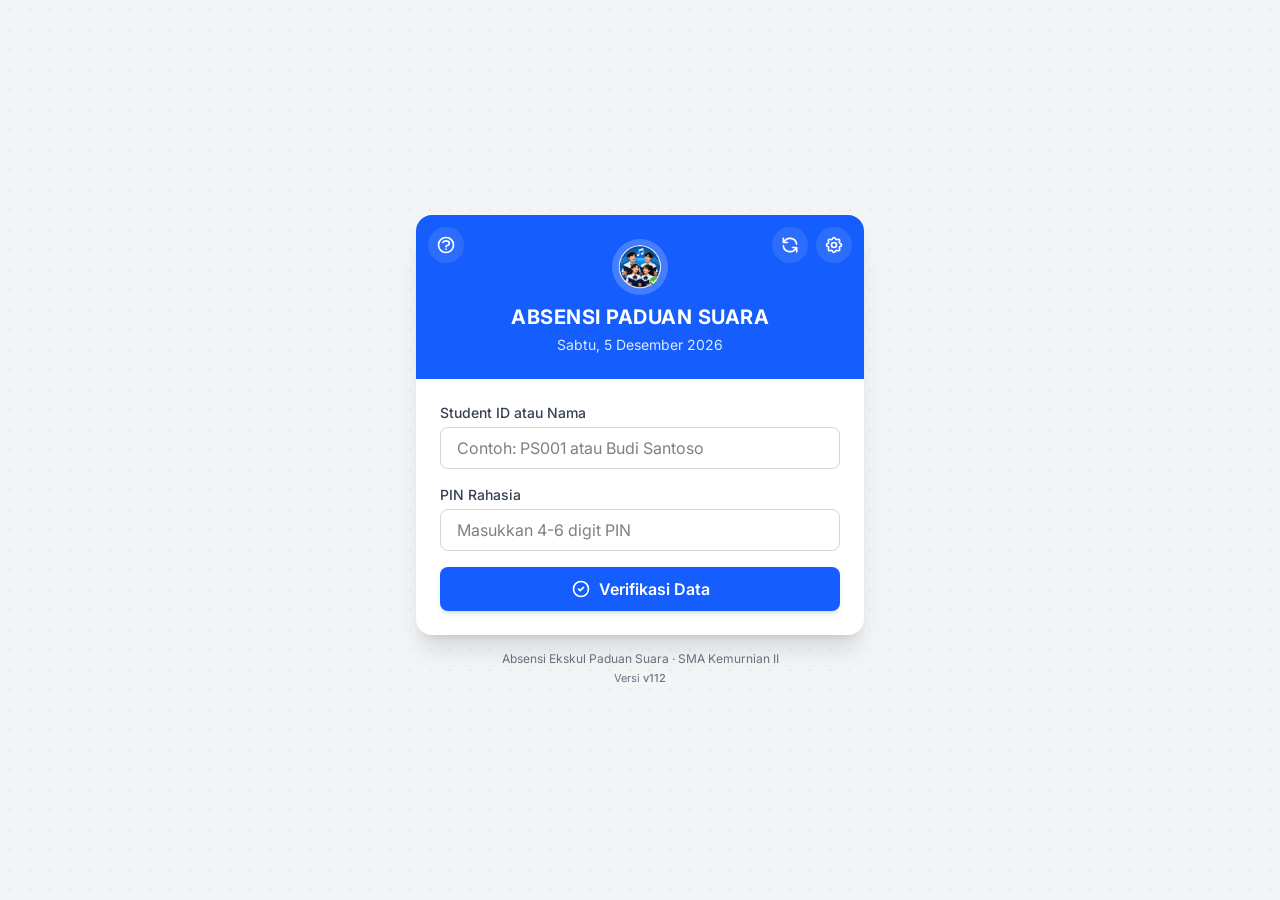
<file: index.html>
<!DOCTYPE html>
<html lang="id">
<head>
    <meta charset="UTF-8">
    <meta name="viewport" content="width=device-width, initial-scale=1.0">
    <title>Absensi - Ekskul Paduan Suara</title>
    <meta name="description" content="Aplikasi absensi ekstrakurikuler Paduan Suara berbasis Google Sheets.">
    <meta name="theme-color" content="#2563eb">
    <link rel="icon" type="image/png" href="favicon.png">
    <link rel="stylesheet" href="styles.css?v=20260928p">
    <style>div[data-netlify-badge-floating] { display: none !important; }</style>
    <link rel="preconnect" href="https://fonts.googleapis.com">
    <link rel="preconnect" href="https://fonts.gstatic.com" crossorigin>
    <link rel="stylesheet" href="https://fonts.googleapis.com/css2?family=Inter:wght@400;500;600;700&display=swap" media="print" onload="this.media='all'">
    <noscript>
        <link rel="stylesheet" href="https://fonts.googleapis.com/css2?family=Inter:wght@400;500;600;700&display=swap">
    </noscript>
    <script src="config.js?v=20260928p" defer></script>
    <script src="app.js?v=20260928p" defer></script>
</head>
<body class="min-h-screen flex flex-col items-center justify-center p-4 bg-gray-50">

    <div id="maintenanceWindow" class="hidden fixed inset-x-0 top-0 z-[80] flex justify-center pt-4 pointer-events-none">
        <div class="blink-red text-white font-bold text-sm px-5 py-3 rounded-lg shadow-2xl border-2 border-red-300 text-center">We're Getting Things Ready</div>
    </div>

    <div class="w-full max-w-md bg-white rounded-2xl shadow-xl overflow-hidden relative">
        <!-- Header -->
        <header class="bg-blue-600 p-6 text-center text-white relative">
            <div class="absolute top-3 left-3">
                <button id="btnHelp" onclick="toggleHelpModal()" class="w-9 h-9 flex items-center justify-center rounded-full bg-white/10 hover:bg-white/20 transition" title="Bantuan" aria-label="Bantuan">
                    <svg class="w-5 h-5" fill="none" stroke="currentColor" viewBox="0 0 24 24" xmlns="http://www.w3.org/2000/svg">
                        <path stroke-linecap="round" stroke-linejoin="round" stroke-width="2" d="M8.228 9c.549-1.165 2.03-2 3.772-2 2.21 0 4 1.343 4 3 0 1.4-1.278 2.575-3.006 2.907-.542.104-.994.54-.994 1.093m0 3h.01M21 12a9 9 0 11-18 0 9 9 0 0118 0z"></path>
                    </svg>
                </button>
            </div>
            <div class="absolute top-3 right-3 flex items-center gap-2">
                <button id="btnRefresh" onclick="location.reload()" class="w-9 h-9 flex items-center justify-center rounded-full bg-white/10 hover:bg-white/20 transition" title="Muat Ulang Data" aria-label="Muat Ulang Data">
                    <svg class="w-5 h-5" fill="none" stroke="currentColor" viewBox="0 0 24 24" xmlns="http://www.w3.org/2000/svg">
                        <path stroke-linecap="round" stroke-linejoin="round" stroke-width="2" d="M4 4v5h.582m15.356 2A8.001 8.001 0 004.582 9m0 0H9m11 11v-5h-.581m0 0a8.003 8.003 0 01-15.357-2m15.357 2H15"></path>
                    </svg>
                </button>
                <button id="btnSettings" onclick="toggleSettingsModal()" class="w-9 h-9 flex items-center justify-center rounded-full bg-white/10 hover:bg-white/20 transition" title="Pengaturan &amp; Setup" aria-label="Pengaturan &amp; Setup">
                    <svg class="w-5 h-5" fill="none" stroke="currentColor" viewBox="0 0 24 24" xmlns="http://www.w3.org/2000/svg">
                        <path stroke-linecap="round" stroke-linejoin="round" stroke-width="2" d="M10.325 4.317c.426-1.756 2.924-1.756 3.35 0a1.724 1.724 0 002.573 1.066c1.543-.94 3.31.826 2.37 2.37a1.724 1.724 0 001.065 2.572c1.756.426 1.756 2.924 0 3.35a1.724 1.724 0 00-1.066 2.573c.94 1.543-.826 3.31-2.37 2.37a1.724 1.724 0 00-2.572 1.065c-.426 1.756-2.924 1.756-3.35 0a1.724 1.724 0 00-2.573-1.066c-1.543.94-3.31-.826-2.37-2.37a1.724 1.724 0 00-1.065-2.572c-1.756-.426-1.756-2.924 0-3.35a1.724 1.724 0 001.066-2.573c-.94-1.543.826-3.31 2.37-2.37.996.608 2.296.07 2.572-1.065z"></path>
                        <path stroke-linecap="round" stroke-linejoin="round" stroke-width="2" d="M15 12a3 3 0 11-6 0 3 3 0 016 0z"></path>
                    </svg>
                </button>
            </div>
            <div class="flex justify-center mb-2">
                <picture>
                    <source srcset="choir-icon-128.webp" type="image/webp">
                    <img src="choir-icon-128.png" alt="Logo Paduan Suara" class="w-14 h-14 rounded-full bg-white/20 p-1.5 object-contain cursor-pointer" id="centerLogo" onclick="logoClick()" title="Logo Paduan Suara">
                </picture>
            </div>
            <h1 class="text-xl font-bold tracking-wide">ABSENSI PADUAN SUARA</h1>
            <p class="text-sm text-blue-100 mt-1 cursor-pointer hover:text-white transition select-none" id="currentDateDisplay" onclick="peekLaporanToday()" title="Lihat laporan absensi hari ini">Memuat tanggal...</p>
        </header>

        <div id="mainCallout" class="hidden callout-banner">
            <div class="callout-marquee flex w-max items-center py-2.5 text-white">
                <span class="callout-marquee-item inline-flex items-center gap-2 px-6 whitespace-nowrap">
                    <svg class="w-5 h-5 shrink-0" fill="none" stroke="currentColor" viewBox="0 0 24 24" xmlns="http://www.w3.org/2000/svg"><path stroke-linecap="round" stroke-linejoin="round" stroke-width="2" d="M9 12l2 2 4-4m6 2a9 9 0 11-18 0 9 9 0 0118 0z"></path></svg>
                    <span id="mainCalloutText" class="callout-marquee-text text-sm font-bold"></span>
                </span>
                <span class="callout-marquee-item inline-flex items-center gap-2 px-6 whitespace-nowrap" aria-hidden="true">
                    <svg class="w-5 h-5 shrink-0" fill="none" stroke="currentColor" viewBox="0 0 24 24" xmlns="http://www.w3.org/2000/svg"><path stroke-linecap="round" stroke-linejoin="round" stroke-width="2" d="M9 12l2 2 4-4m6 2a9 9 0 11-18 0 9 9 0 0118 0z"></path></svg>
                    <span class="callout-marquee-text text-sm font-bold"></span>
                </span>
                <span class="callout-marquee-item inline-flex items-center gap-2 px-6 whitespace-nowrap" aria-hidden="true">
                    <svg class="w-5 h-5 shrink-0" fill="none" stroke="currentColor" viewBox="0 0 24 24" xmlns="http://www.w3.org/2000/svg"><path stroke-linecap="round" stroke-linejoin="round" stroke-width="2" d="M9 12l2 2 4-4m6 2a9 9 0 11-18 0 9 9 0 0118 0z"></path></svg>
                    <span class="callout-marquee-text text-sm font-bold"></span>
                </span>
                <span class="callout-marquee-item inline-flex items-center gap-2 px-6 whitespace-nowrap" aria-hidden="true">
                    <svg class="w-5 h-5 shrink-0" fill="none" stroke="currentColor" viewBox="0 0 24 24" xmlns="http://www.w3.org/2000/svg"><path stroke-linecap="round" stroke-linejoin="round" stroke-width="2" d="M9 12l2 2 4-4m6 2a9 9 0 11-18 0 9 9 0 0118 0z"></path></svg>
                    <span class="callout-marquee-text text-sm font-bold"></span>
                </span>
            </div>
        </div>

        <!-- Petunjuk mengambang: tanggal hari ini dapat diketuk untuk membuka laporan -->
        <div id="peekHint" class="hidden fixed z-50 flex items-center gap-2 rounded-full bg-gradient-to-r from-indigo-600 to-blue-700 px-3 py-2 text-white shadow-2xl select-none" style="left:0;top:0;">
            <button type="button" onclick="peekLaporanToday()" class="flex items-center gap-2 text-left" title="Lihat laporan absensi hari ini" aria-label="Ketuk tanggal hari ini untuk melihat laporan absensi">
                <span class="inline-flex w-6 h-6 items-center justify-center rounded-full bg-white/20 shrink-0" aria-hidden="true">
                    <svg class="w-4 h-4" fill="none" stroke="currentColor" viewBox="0 0 24 24" xmlns="http://www.w3.org/2000/svg"><path stroke-linecap="round" stroke-linejoin="round" stroke-width="2" d="M8 7V3m8 4V3m-9 8h10M5 21h14a2 2 0 002-2V7a2 2 0 00-2-2H5a2 2 0 00-2 2v12a2 2 0 002 2z"></path></svg>
                </span>
                <span class="text-xs font-semibold">Ketuk <b>tanggal hari ini</b><br>untuk lihat absensi siswa</span>
            </button>
            <button type="button" onclick="hidePeekHint()" class="w-6 h-6 flex items-center justify-center rounded-full hover:bg-white/20 transition text-sm leading-none shrink-0" aria-label="Tutup petunjuk">&times;</button>
        </div>

        <!-- Peringatan backend belum diatur (URL Apps Script kosong) -->
        <div id="connWarning" class="hidden mx-4 mt-3 rounded-lg border border-red-300 bg-red-50 px-4 py-3 text-red-700 flex items-start gap-2">
            <svg class="w-5 h-5 shrink-0 mt-0.5" fill="none" stroke="currentColor" viewBox="0 0 24 24" xmlns="http://www.w3.org/2000/svg"><path stroke-linecap="round" stroke-linejoin="round" stroke-width="2" d="M12 9v2m0 4h.01m-6.938 4h13.856c1.54 0 2.502-1.667 1.732-3L13.732 4c-.77-1.333-2.694-1.333-3.464 0L3.34 16c-.77 1.333.192 3 1.732 3z"></path></svg>
            <div class="text-sm">
                <p class="font-bold">Backend Google Sheets belum diatur</p>
                <p class="mt-1">Absensi belum dapat diproses. Admin: buka <b>Pengaturan &gt; Koneksi Google Sheets</b>, tempel <b>Apps Script Web App URL</b> yang berakhiran <code>/exec</code>, lalu tekan <b>Simpan</b>. Ketuk logo tengah 5 kali bila ikon Pengaturan belum tampil.</p>
                <button type="button" onclick="toggleAdminModal()" class="mt-2 font-semibold underline">Lihat panduan setup</button>
            </div>
        </div>

        <!-- Form Container -->
        <main class="p-6">
            
            <!-- Tahap 1: Validasi -->
            <form id="verifyForm" class="space-y-4">
                <div>
                    <label for="studentIdentity" class="block text-sm font-medium text-gray-700 mb-1">Student ID atau Nama</label>
                    <input type="text" id="studentIdentity" required placeholder="Contoh: PS001 atau Budi Santoso" class="w-full px-4 py-2 border border-gray-300 rounded-lg focus:ring-2 focus:ring-blue-500 focus:border-blue-500 outline-none transition">
                </div>
                <div>
                    <label for="studentPin" class="block text-sm font-medium text-gray-700 mb-1">PIN Rahasia</label>
                    <input type="password" id="studentPin" required placeholder="Masukkan 4-6 digit PIN" class="w-full px-4 py-2 border border-gray-300 rounded-lg focus:ring-2 focus:ring-blue-500 focus:border-blue-500 outline-none transition" inputmode="numeric">
                </div>
                <button type="submit" id="btnVerify" class="w-full bg-blue-600 hover:bg-blue-700 text-white font-semibold py-2.5 rounded-lg transition shadow-md flex items-center justify-center gap-2">
                    <svg class="w-5 h-5" fill="none" stroke="currentColor" viewBox="0 0 24 24" xmlns="http://www.w3.org/2000/svg"><path stroke-linecap="round" stroke-linejoin="round" stroke-width="2" d="M9 12l2 2 4-4m6 2a9 9 0 11-18 0 9 9 0 0118 0z"></path></svg>
                    <div id="verifyLoader" class="loader hidden"></div>
                    <span id="verifyText">Verifikasi Data</span>
                </button>
            </form>

            <!-- Tahap 2: Detail Absensi -->
            <form id="attendanceForm" class="space-y-4 hidden slide-up">
                <div class="bg-blue-50 p-4 rounded-lg border border-blue-100 mb-4">
                    <p class="text-xs text-blue-500 font-semibold uppercase tracking-wider mb-1">Data Siswa Valid</p>
                    <p class="font-bold text-gray-800 text-lg" id="displayName">-</p>
                    <div class="flex items-center gap-2 text-sm mt-1">
                        <span class="text-gray-600"><span class="font-semibold text-gray-700">ID:</span> <span id="displayStudentId">-</span></span>
                        <span class="text-gray-300">|</span>
                        <span class="text-gray-600" id="displayClass">-</span>
                    </div>
                    <p class="text-xs text-gray-500 mt-2"><span class="font-semibold text-gray-700">Login:</span> <span id="displayLoginTime">-</span></p>
                </div>

                <div>
                    <label for="jenisLatihan" class="block text-sm font-medium text-gray-700 mb-1">Keperluan / Jenis Latihan</label>
                    <select id="jenisLatihan" required class="w-full px-4 py-2 border border-gray-300 rounded-lg focus:ring-2 focus:ring-blue-500 focus:border-blue-500 outline-none transition bg-white">
                        <option value="" disabled selected>Pilih jenis latihan...</option>
                        <option value="Latihan Rutin">Latihan Rutin</option>
                        <option value="Latihan Vokal">Latihan Vokal</option>
                        <option value="Latihan Lagu">Latihan Lagu</option>
                        <option value="Persiapan Lomba">Persiapan Lomba</option>
                        <option value="Persiapan Pentas">Persiapan Pentas</option>
                        <option value="Gladi Bersih">Gladi Bersih</option>
                        <option value="Latihan Tambahan">Latihan Tambahan</option>
                        <option value="Lainnya">Lainnya</option>
                        <option value="Izin">Izin</option>
                    </select>
                </div>

                <div id="remarkBlock">
                    <label for="remark" class="block text-sm font-medium text-gray-700 mb-1">Catatan / Remark
                        <span id="remarkOptional" class="text-gray-500 font-normal">(Opsional)</span>
                        <span id="remarkRequiredLabel" class="text-red-500 font-normal hidden">(Wajib untuk Izin)</span>
                    </label>
                    <textarea id="remark" rows="2" placeholder="Tulis catatan jika ada..." class="w-full px-4 py-2 border border-gray-300 rounded-lg focus:ring-2 focus:ring-blue-500 focus:border-blue-500 outline-none transition resize-none"></textarea>
                </div>

                <div class="flex items-start gap-3 bg-yellow-100 p-3 rounded-lg border border-yellow-300">
                    <input type="checkbox" id="disclaimerCheck" required class="mt-0.5 w-4 h-4 text-blue-600 border-gray-300 rounded focus:ring-2 focus:ring-blue-500 shrink-0">
                    <label for="disclaimerCheck" class="text-xs text-gray-700 leading-relaxed">
                        <span id="disclaimerPresent">Saya menyatakan dengan jujur bahwa absensi ini benar-benar saya lakukan sendiri dan saya sudah berada di ruangan latihan. Saya bertanggung jawab atas kebenaran data absensi yang saya isi.</span>
                        <span id="disclaimerIzin" class="hidden">Izin yang saya cantumkan adalah benar dan dapat dipertanggungjawabkan. Saya bertanggung jawab atas kebenaran keterangan izin yang saya isi.</span>
                    </label>
                </div>

                <div class="flex gap-2 pt-2">
                    <button type="button" id="btnBack" class="w-1/3 bg-gray-200 hover:bg-gray-300 text-gray-800 font-semibold py-2.5 rounded-lg transition flex items-center justify-center gap-2">
                        <svg class="w-5 h-5" fill="none" stroke="currentColor" viewBox="0 0 24 24" xmlns="http://www.w3.org/2000/svg"><path stroke-linecap="round" stroke-linejoin="round" stroke-width="2" d="M6 18L18 6M6 6l12 12"></path></svg>
                        Batal
                    </button>
                    <button type="submit" id="btnSubmit" class="w-2/3 bg-green-600 hover:bg-green-700 text-white font-semibold py-2.5 rounded-lg transition shadow-md flex items-center justify-center gap-2">
                        <svg class="w-5 h-5" fill="none" stroke="currentColor" viewBox="0 0 24 24" xmlns="http://www.w3.org/2000/svg"><path stroke-linecap="round" stroke-linejoin="round" stroke-width="2" d="M5 13l4 4L19 7"></path></svg>
                        <div id="submitLoader" class="loader hidden"></div>
                        <span id="submitText">Submit Absensi</span>
                    </button>
                </div>
            </form>
        </main>
    </div>

    <!-- Footer -->
    <footer class="mt-4 text-center text-xs text-gray-500">
        <p onclick="toggleQrModal()" class="cursor-pointer hover:text-gray-700 transition" title="Tampilkan QR Paduan Suara">Absensi Ekskul Paduan Suara &middot; SMA Kemurnian II</p>
        <p class="mt-1 text-[11px] text-gray-500">Versi <span id="appVersion" class="font-medium">v-</span></p>
    </footer>

    <!-- Tombol Admin (Setup) - dinonaktifkan -->
    <button onclick="toggleAdminModal()" class="hidden">
        Admin: Setup Google Sheets Backend
    </button>

    <!-- Modal Status (Berhasil/Gagal) -->
    <div id="statusModal" class="fixed inset-0 bg-black/50 hidden items-center justify-center z-[70] p-4 opacity-0 transition-opacity duration-300">
        <div class="bg-white rounded-2xl shadow-2xl p-6 max-w-sm w-full text-center transform scale-95 transition-transform duration-300" id="statusModalContent">
            <div id="statusIcon" class="mx-auto w-16 h-16 rounded-full flex items-center justify-center mb-4"></div>
            <h2 id="statusTitle" class="text-xl font-bold text-gray-800 mb-2">Status</h2>
            <p id="statusMessage" class="text-gray-600 mb-6">Pesan detail akan muncul di sini.</p>
            <button onclick="closeStatusModal()" class="w-full bg-gray-100 hover:bg-gray-200 text-gray-800 font-semibold py-2.5 rounded-lg transition flex items-center justify-center gap-2">
                <svg class="w-5 h-5" fill="none" stroke="currentColor" viewBox="0 0 24 24" xmlns="http://www.w3.org/2000/svg"><path stroke-linecap="round" stroke-linejoin="round" stroke-width="2" d="M13 7l5 5-5 5M6 12h12"></path></svg>
                Lanjutkan
            </button>
        </div>
    </div>

    <!-- Modal Konfirmasi -->
    <div id="confirmModal" class="fixed inset-0 bg-black/50 hidden items-center justify-center z-[80] p-4 opacity-0 transition-opacity duration-300">
        <div class="bg-white rounded-2xl shadow-2xl p-6 max-w-sm w-full text-center transform scale-95 transition-transform duration-300" id="confirmModalContent">
            <div class="mx-auto w-16 h-16 rounded-full flex items-center justify-center mb-4 bg-yellow-100 text-yellow-600">
                <svg class="w-10 h-10" fill="none" stroke="currentColor" viewBox="0 0 24 24" xmlns="http://www.w3.org/2000/svg"><path stroke-linecap="round" stroke-linejoin="round" stroke-width="2" d="M12 9v2m0 4h.01M10.29 3.86L1.82 18a2 2 0 001.71 3h16.94a2 2 0 001.71-3L13.71 3.86a2 2 0 00-3.42 0z"></path></svg>
            </div>
            <h2 id="confirmTitle" class="text-xl font-bold text-gray-800 mb-2">Konfirmasi</h2>
            <p id="confirmMessage" class="text-gray-600 mb-6">Pesan konfirmasi akan muncul di sini.</p>
            <div class="flex gap-2">
                <button type="button" id="confirmCancel" class="flex-1 bg-gray-100 hover:bg-gray-200 text-gray-800 font-semibold py-2.5 rounded-lg transition">Batal</button>
                <button type="button" id="confirmOk" class="flex-1 bg-blue-600 hover:bg-blue-700 text-white font-semibold py-2.5 rounded-lg transition">Lanjutkan</button>
            </div>
        </div>
    </div>

    <!-- Modal Pembaruan Aplikasi (perlu hard refresh) -->
    <div id="updateModal" class="fixed inset-0 bg-black/50 hidden items-center justify-center z-[100] p-4 opacity-0 transition-opacity duration-300">
        <div class="bg-white rounded-2xl shadow-2xl p-6 max-w-sm w-full text-center transform scale-95 transition-transform duration-300 border-2 border-red-300" id="updateModalContent">
            <div class="mx-auto w-16 h-16 rounded-full flex items-center justify-center mb-4 bg-red-100 text-red-600">
                <svg class="w-10 h-10" fill="none" stroke="currentColor" viewBox="0 0 24 24" xmlns="http://www.w3.org/2000/svg"><path stroke-linecap="round" stroke-linejoin="round" stroke-width="2" d="M4 4v5h.582m15.356 2A8.001 8.001 0 004.582 9m0 0H9m11 11v-5h-.581m0 0a8.003 8.003 0 01-15.357-2m15.357 2H15"></path></svg>
            </div>
            <h2 class="text-xl font-bold text-red-700 mb-2">Pembaruan Tersedia</h2>
            <p class="text-gray-600 mb-6">Aplikasi ada perubahan, perlu hard refresh ulang.</p>
            <div class="flex gap-2">
                <button type="button" onclick="dismissUpdateModal()" class="flex-1 bg-gray-100 hover:bg-gray-200 text-gray-800 font-semibold py-2.5 rounded-lg transition">Nanti</button>
                <button type="button" id="btnHardRefresh" onclick="hardRefreshApp()" class="flex-1 btn-danger font-semibold py-2.5 rounded-lg transition flex items-center justify-center gap-2">
                    <svg class="w-5 h-5" fill="none" stroke="currentColor" viewBox="0 0 24 24" xmlns="http://www.w3.org/2000/svg"><path stroke-linecap="round" stroke-linejoin="round" stroke-width="2" d="M4 4v5h.582m15.356 2A8.001 8.001 0 004.582 9m0 0H9m11 11v-5h-.581m0 0a8.003 8.003 0 01-15.357-2m15.357 2H15"></path></svg>
                    Hard Refresh
                </button>
            </div>
        </div>
    </div>

    <!-- Modal Pengaturan Admin -->
    <!-- Modal Pengaturan (publik): Koneksi & Setup Backend -->
    <div id="settingsModal" class="fixed inset-0 bg-black/60 hidden flex-col items-center justify-center z-50 p-4 opacity-0 transition-opacity duration-300">
        <div class="bg-white rounded-2xl shadow-2xl max-w-md w-full max-h-[90vh] flex flex-col overflow-hidden">
            <div class="px-6 py-4 border-b flex justify-between items-center bg-gray-50">
                <h2 class="text-lg font-bold text-gray-800">Pengaturan &amp; Setup</h2>
                <button onclick="toggleSettingsModal()" class="text-gray-500 hover:text-red-500 text-2xl leading-none">&times;</button>
            </div>
            <div class="p-6 overflow-y-auto flex-1 space-y-5">
                <!-- Koneksi Google Sheets -->
                <div class="bg-green-50 p-4 rounded-lg border border-green-200" id="connBlock">
                    <button type="button" onclick="toggleSettingsSection('connBody', this)" aria-expanded="false" class="w-full flex items-center justify-between gap-2 text-left">
                        <span class="flex items-center gap-2">
                            <span class="inline-flex w-8 h-8 items-center justify-center rounded-full bg-green-100 text-green-700 shrink-0" aria-hidden="true">
                                <svg class="w-5 h-5" fill="none" stroke="currentColor" viewBox="0 0 24 24" xmlns="http://www.w3.org/2000/svg"><path stroke-linecap="round" stroke-linejoin="round" stroke-width="2" d="M13.828 10.172a4 4 0 00-5.656 0l-4 4a4 4 0 105.656 5.656l1.102-1.101m-.758-4.899a4 4 0 005.656 0l4-4a4 4 0 00-5.656-5.656l-1.1 1.1"></path></svg>
                            </span>
                            <h3 class="font-bold text-sm">Koneksi Google Sheets</h3>
                        </span>
                        <svg data-chevron="true" class="w-4 h-4 text-gray-500 shrink-0" fill="none" stroke="currentColor" viewBox="0 0 24 24" xmlns="http://www.w3.org/2000/svg"><path stroke-linecap="round" stroke-linejoin="round" stroke-width="2" d="M19 9l-7 7-7-7"></path></svg>
                    </button>
                    <div id="connBody" class="hidden mt-3">
                    <p class="text-xs text-gray-500 mb-3">Atur URL Aplikasi Web Google Apps Script sebagai backend absensi. Kosongkan untuk memakai URL default dari <code>config.js</code>.</p>
                    <div id="connSource" class="text-xs font-medium mb-3"></div>
                    <label for="apiUrlSetting" class="block text-sm font-medium text-gray-700 mb-1">Apps Script Web App URL</label>
                    <input type="url" id="apiUrlSetting" inputmode="url" placeholder="https://script.google.com/macros/s/.../exec" autocomplete="off" class="w-full px-4 py-2 border border-gray-300 rounded-lg focus:ring-2 focus:ring-blue-500 focus:border-blue-500 outline-none transition">
                    <div class="flex gap-2 mt-3">
                        <button id="btnTestConn" class="w-1/2 bg-gray-200 hover:bg-gray-300 text-gray-800 font-semibold py-2 rounded-lg transition flex items-center justify-center gap-2">
                            <svg class="w-5 h-5" fill="none" stroke="currentColor" viewBox="0 0 24 24" xmlns="http://www.w3.org/2000/svg"><path stroke-linecap="round" stroke-linejoin="round" stroke-width="2" d="M8.111 16.404a5.5 5.5 0 017.778 0M12 20h.01m-7.08-7.07c3.9-3.9 10.23-3.9 14.14 0M1.394 9.393c5.857-5.857 15.355-5.857 21.213 0"></path></svg>
                            Test Koneksi
                        </button>
                        <button id="btnSaveConn" class="w-1/2 bg-green-600 hover:bg-green-700 text-white font-semibold py-2 rounded-lg transition shadow-md flex items-center justify-center gap-2">
                            <svg class="w-5 h-5" fill="none" stroke="currentColor" viewBox="0 0 24 24" xmlns="http://www.w3.org/2000/svg"><path stroke-linecap="round" stroke-linejoin="round" stroke-width="2" d="M4 16v1a3 3 0 003 3h10a3 3 0 003-3v-1m-4-4l-4 4m0 0l-4-4m4 4V4"></path></svg>
                            Simpan
                        </button>
                    </div>
                    <p id="connStatus" class="text-sm mt-2"></p>
                    </div>
                </div>

                <!-- Setup Backend -->
                <div class="bg-gray-50 p-4 rounded-lg border border-gray-200">
                    <div class="flex items-center gap-2 mb-1">
                        <span class="inline-flex w-8 h-8 items-center justify-center rounded-full bg-slate-200 text-slate-700 shrink-0" aria-hidden="true">
                            <svg class="w-5 h-5" fill="none" stroke="currentColor" viewBox="0 0 24 24" xmlns="http://www.w3.org/2000/svg"><path stroke-linecap="round" stroke-linejoin="round" stroke-width="2" d="M12 6.253v13m0-13C10.832 5.477 9.246 5 7.5 5S4.168 5.477 3 6.253v13C4.168 18.477 5.754 18 7.5 18s3.332.477 4.5 1.253m0-13C13.168 5.477 14.754 5 16.5 5c1.747 0 3.332.477 4.5 1.253v13C19.832 18.477 18.247 18 16.5 18c-1.746 0-3.332.477-4.5 1.253"></path></svg>
                        </span>
                        <h3 class="font-bold text-sm">Setup Backend</h3>
                    </div>
                    <p class="text-xs text-gray-500 mb-3">Panduan menghubungkan aplikasi ini ke Google Sheets.</p>
                    <button id="btnShowSetup" onclick="toggleAdminModal()" class="w-full bg-gray-800 hover:bg-gray-900 text-white font-semibold py-2 rounded-lg transition flex items-center justify-center gap-2">
                        <svg class="w-5 h-5" fill="none" stroke="currentColor" viewBox="0 0 24 24" xmlns="http://www.w3.org/2000/svg"><path stroke-linecap="round" stroke-linejoin="round" stroke-width="2" d="M4 6h16M4 10h16M4 14h16M4 18h16"></path></svg>
                        Setup Google Sheets Backend
                    </button>
                </div>
            </div>
        </div>
    </div>

    <!-- Modal Menu Admin (tersembunyi: buka dengan 5x ketuk logo) -->
    <div id="menuAdminModal" class="fixed inset-0 bg-black/60 hidden flex-col items-center justify-center z-50 p-4 opacity-0 transition-opacity duration-300">
        <div class="bg-white rounded-2xl shadow-2xl max-w-md w-full max-h-[90vh] flex flex-col overflow-hidden">
            <div class="px-6 py-4 border-b flex justify-between items-center bg-gray-50">
                <h2 class="text-lg font-bold text-gray-800">Menu Admin</h2>
                <button onclick="toggleMenuAdminModal()" class="text-gray-500 hover:text-red-500 text-2xl leading-none">&times;</button>
            </div>
            <div class="p-6 overflow-y-auto flex-1 space-y-5">
                <!-- Keamanan -->
                <div class="bg-gray-50 p-4 rounded-lg border border-gray-200">
                    <div class="flex items-center gap-2 mb-1">
                        <span class="inline-flex w-8 h-8 items-center justify-center rounded-full bg-blue-100 text-blue-700 shrink-0" aria-hidden="true">
                            <svg class="w-5 h-5" fill="none" stroke="currentColor" viewBox="0 0 24 24" xmlns="http://www.w3.org/2000/svg"><path stroke-linecap="round" stroke-linejoin="round" stroke-width="2" d="M12 15v2m-6 4h12a2 2 0 002-2v-6a2 2 0 00-2-2H6a2 2 0 00-2 2v6a2 2 0 002 2zm10-10V7a4 4 0 00-8 0v4h8z"></path></svg>
                        </span>
                        <h3 class="font-bold text-sm">Keamanan</h3>
                    </div>
                    <p class="text-xs text-gray-500 mb-3">Menu ini khusus admin dan dilindungi kata sandi. Koneksi Google Sheets & Setup Backend ada di menu <b>Pengaturan</b> (ikon roda gigi) yang dapat dibuka tanpa kata sandi.</p>

                    <div id="secLocked">
                        <label for="unlockPwd" class="block text-sm font-medium text-gray-700 mb-1">Kata Sandi Admin</label>
                        <input type="password" id="unlockPwd" autocomplete="current-password" placeholder="Masukkan kata sandi admin" class="w-full px-4 py-2 border border-gray-300 rounded-lg focus:ring-2 focus:ring-blue-500 focus:border-blue-500 outline-none transition">
                        <button id="btnUnlock" class="w-full mt-3 bg-blue-600 hover:bg-blue-700 text-white font-semibold py-2 rounded-lg transition shadow-md flex items-center justify-center gap-2">
                            <svg class="w-5 h-5" fill="none" stroke="currentColor" viewBox="0 0 24 24" xmlns="http://www.w3.org/2000/svg"><path stroke-linecap="round" stroke-linejoin="round" stroke-width="2" d="M8 11V7a4 4 0 118 0m-4 1v1m-6 4h12a2 2 0 012 2v6a2 2 0 01-2 2H6a2 2 0 01-2-2v-6a2 2 0 012-2z"></path></svg>
                            Buka Kunci
                        </button>
                        <p id="unlockStatus" class="text-xs mt-2"></p>
                        <p class="text-xs text-gray-500 mt-2">Submenu Tahun ekskul padus, Laporan Absensi, Daftar Siswa, dan Backup Data dikunci sampai kata sandi yang benar dimasukkan.</p>
                    </div>

                    <div id="secUnlocked" class="hidden">
                        <div class="flex justify-end mb-3">
                            <button id="btnLock" class="bg-gray-200 hover:bg-gray-300 text-gray-800 text-sm font-semibold px-3 py-1.5 rounded-lg transition flex items-center gap-2">
                                <svg class="w-4 h-4" fill="none" stroke="currentColor" viewBox="0 0 24 24" xmlns="http://www.w3.org/2000/svg"><path stroke-linecap="round" stroke-linejoin="round" stroke-width="2" d="M12 15v2m-6 4h12a2 2 0 002-2v-6a2 2 0 00-2-2H6a2 2 0 00-2 2v6a2 2 0 002 2zm10-10V7a4 4 0 00-8 0v4h8z"></path></svg>
                                Kunci Pengaturan
                            </button>
                        </div>
                    </div>
                </div>

                <!-- Tahun ekskul padus -->
                <div class="bg-yellow-50 p-4 rounded-lg border border-yellow-200 hidden" id="yearBlock">
                    <div class="flex items-start justify-between gap-3">
                        <div>
                            <div class="flex items-center gap-2 mb-1">
                                <span class="inline-flex w-8 h-8 items-center justify-center rounded-full bg-amber-100 text-amber-700 shrink-0" aria-hidden="true">
                                    <svg class="w-5 h-5" fill="none" stroke="currentColor" viewBox="0 0 24 24" xmlns="http://www.w3.org/2000/svg"><path stroke-linecap="round" stroke-linejoin="round" stroke-width="2" d="M8 7V3m8 4V3m-9 8h10M5 21h14a2 2 0 002-2V7a2 2 0 00-2-2H5a2 2 0 00-2 2v12a2 2 0 002 2z"></path></svg>
                                </span>
                                <h3 class="font-bold text-sm">Tahun ekskul padus</h3>
                            </div>
                            <p class="text-xs text-gray-500">Aktifkan untuk membatasi semua laporan pada rentang tahun ekskul (bulan-tahun).</p>
                        </div>
                        <button type="button" id="yearEnabledToggle" role="switch" aria-checked="true" aria-label="Aktifkan batas tahun ekskul" class="relative inline-flex h-6 w-11 shrink-0 items-center rounded-full bg-gray-300 transition-colors">
                            <span id="yearEnabledKnob" class="inline-block h-4 w-4 transform rounded-full bg-white shadow transition-transform translate-x-1"></span>
                        </button>
                    </div>
                    <p id="yearToggleStatus" class="text-xs mt-2 font-medium"></p>
                    <div id="yearRangeFields" class="mt-3">
                        <label for="startYearSetting" class="block text-sm font-medium text-gray-700 mb-1">Awal ekskul (MM-YYYY):</label>
                        <input type="text" id="startYearSetting" placeholder="MM-YYYY" maxlength="7" inputmode="numeric" autocomplete="off" class="w-full px-4 py-2 border border-gray-300 rounded-lg focus:ring-2 focus:ring-blue-500 focus:border-blue-500 outline-none transition bg-white">
                        <label for="endYearSetting" class="block text-sm font-medium text-gray-700 mb-1 mt-3">Akhir ekskul (MM-YYYY):</label>
                        <input type="text" id="endYearSetting" placeholder="MM-YYYY" maxlength="7" inputmode="numeric" autocomplete="off" class="w-full px-4 py-2 border border-gray-300 rounded-lg focus:ring-2 focus:ring-blue-500 focus:border-blue-500 outline-none transition bg-white">
                        <button id="btnSaveYear" class="w-full mt-3 bg-blue-600 hover:bg-blue-700 text-white font-semibold py-2 rounded-lg transition shadow-md flex items-center justify-center gap-2">
                            <svg class="w-5 h-5" fill="none" stroke="currentColor" viewBox="0 0 24 24" xmlns="http://www.w3.org/2000/svg"><path stroke-linecap="round" stroke-linejoin="round" stroke-width="2" d="M4 16v1a3 3 0 003 3h10a3 3 0 003-3v-1m-4-4l-4 4m0 0l-4-4m4 4V4"></path></svg>
                            Simpan
                        </button>
                        <p id="yearStatus" class="text-sm mt-2"></p>
                    </div>
                </div>

                <!-- Laporan Absensi -->
                <div class="bg-yellow-50 p-4 rounded-lg border border-yellow-200 hidden" id="reportBlock">
                    <div class="flex items-center gap-2 mb-1">
                        <span class="inline-flex w-8 h-8 items-center justify-center rounded-full bg-blue-100 text-blue-700 shrink-0" aria-hidden="true">
                            <svg class="w-5 h-5" fill="none" stroke="currentColor" viewBox="0 0 24 24" xmlns="http://www.w3.org/2000/svg"><path stroke-linecap="round" stroke-linejoin="round" stroke-width="2" d="M9 19v-6a2 2 0 00-2-2H5a2 2 0 00-2 2v6a2 2 0 002 2h2a2 2 0 002-2zm0 0V9a2 2 0 012-2h2a2 2 0 012 2v10m-6 0a2 2 0 002 2h2a2 2 0 002-2m0 0V5a2 2 0 012-2h2a2 2 0 012 2v14a2 2 0 01-2 2h-2a2 2 0 01-2-2z"></path></svg>
                        </span>
                        <h3 class="font-bold text-sm">Laporan Absensi</h3>
                    </div>
                    <p class="text-xs text-gray-500 mb-3">Lihat data absensi berdasarkan tanggal.</p>
                    <label for="reportDate" class="block text-sm font-medium text-gray-700 mb-1">Tanggal</label>
                    <input type="date" id="reportDate" class="w-full px-4 py-2 border border-gray-300 rounded-lg focus:ring-2 focus:ring-blue-500 focus:border-blue-500 outline-none transition bg-white">
                    <button id="btnShowReport" class="w-full mt-3 bg-blue-600 hover:bg-blue-700 text-white font-semibold py-2 rounded-lg transition shadow-md flex items-center justify-center gap-2">
                        <svg class="w-5 h-5" fill="none" stroke="currentColor" viewBox="0 0 24 24" xmlns="http://www.w3.org/2000/svg"><path stroke-linecap="round" stroke-linejoin="round" stroke-width="2" d="M8 7V3m8 4V3m-9 8h10M5 21h14a2 2 0 002-2V7a2 2 0 00-2-2H5a2 2 0 00-2 2v12a2 2 0 002 2z"></path></svg>
                        Lihat Data
                    </button>
                    <p id="reportStatus" class="text-sm mt-2"></p>
                </div>

                <!-- Daftar Siswa -->
                <div class="bg-yellow-50 p-4 rounded-lg border border-yellow-200 hidden" id="studentBlock">
                    <div class="flex items-center gap-2 mb-1">
                        <span class="inline-flex w-8 h-8 items-center justify-center rounded-full bg-indigo-100 text-indigo-700 shrink-0" aria-hidden="true">
                            <svg class="w-5 h-5" fill="none" stroke="currentColor" viewBox="0 0 24 24" xmlns="http://www.w3.org/2000/svg"><path stroke-linecap="round" stroke-linejoin="round" stroke-width="2" d="M17 20h5v-2a3 3 0 00-5.356-1.857M17 20H7m10 0v-2c0-.656-.126-1.283-.356-1.857M7 20H2v-2a3 3 0 015.356-1.857M7 20v-2c0-.656.126-1.283.356-1.857m0 0a5.002 5.002 0 019.288 0M15 7a3 3 0 11-6 0 3 3 0 016 0zm6 3a2 2 0 11-4 0 2 2 0 014 0zM7 10a2 2 0 11-4 0 2 2 0 014 0z"></path></svg>
                        </span>
                        <h3 class="font-bold text-sm">Daftar Siswa</h3>
                    </div>
                    <p class="text-xs text-gray-500 mb-3">Lihat daftar siswa dari sheet STUDENTS (PIN tidak ditampilkan).</p>
                    <button id="btnShowStudents" class="w-full bg-blue-600 hover:bg-blue-700 text-white font-semibold py-2 rounded-lg transition shadow-md flex items-center justify-center gap-2">
                        <svg class="w-5 h-5" fill="none" stroke="currentColor" viewBox="0 0 24 24" xmlns="http://www.w3.org/2000/svg"><path stroke-linecap="round" stroke-linejoin="round" stroke-width="2" d="M17 20h5v-2a3 3 0 00-5.356-1.857M17 20H7m10 0v-2c0-.656-.126-1.283-.356-1.857M7 20H2v-2a3 3 0 015.356-1.857M7 20v-2c0-.656.126-1.283.356-1.857m0 0a5.002 5.002 0 019.288 0M15 7a3 3 0 11-6 0 3 3 0 016 0zm6 3a2 2 0 11-4 0 2 2 0 014 0zM7 10a2 2 0 11-4 0 2 2 0 014 0z"></path></svg>
                        Lihat Daftar Siswa
                    </button>
                    <p id="studentStatus" class="text-sm mt-2"></p>
                </div>

                <!-- Backup Data -->
                <div class="bg-gray-50 p-4 rounded-lg border border-gray-200 hidden" id="backupBlock">
                    <button type="button" onclick="toggleSettingsSection('backupBody', this)" aria-expanded="false" class="w-full flex items-center justify-between gap-2 text-left">
                        <span class="flex items-center gap-2">
                            <span class="inline-flex w-8 h-8 items-center justify-center rounded-full bg-emerald-100 text-emerald-700 shrink-0" aria-hidden="true">
                                <svg class="w-5 h-5" fill="none" stroke="currentColor" viewBox="0 0 24 24" xmlns="http://www.w3.org/2000/svg"><path stroke-linecap="round" stroke-linejoin="round" stroke-width="2" d="M4 7v10c0 2.21 3.582 4 8 4s8-1.79 8-4V7M4 7c0 2.21 3.582 4 8 4s8-1.79 8-4M4 7c0-2.21 3.582-4 8-4s8 1.79 8 4m0 5c0 2.21-3.582 4-8 4s-8-1.79-8-4"></path></svg>
                            </span>
                            <h3 class="font-bold text-sm">Backup Data</h3>
                        </span>
                        <svg data-chevron="true" class="w-4 h-4 text-gray-500 shrink-0" fill="none" stroke="currentColor" viewBox="0 0 24 24" xmlns="http://www.w3.org/2000/svg"><path stroke-linecap="round" stroke-linejoin="round" stroke-width="2" d="M19 9l-7 7-7-7"></path></svg>
                    </button>
                    <div id="backupBody" class="hidden mt-3">
                    <p class="text-xs text-gray-500 mb-3">Salin sheet STUDENTS dan ATTENDANCE menjadi sheet bertanggal (mis. STUDENTS110926) di spreadsheet yang sama.</p>
                    <p class="text-xs text-gray-500 mb-3">Maksimal <span class="font-semibold" id="backupKeepLabel">6</span> backup bertanggal disimpan per sheet; backup terlama otomatis dihapus.</p>
                    <button id="btnShowBackup" class="w-full bg-blue-600 hover:bg-blue-700 text-white font-semibold py-2 rounded-lg transition shadow-md flex items-center justify-center gap-2">
                        <svg class="w-5 h-5" fill="none" stroke="currentColor" viewBox="0 0 24 24" xmlns="http://www.w3.org/2000/svg"><path stroke-linecap="round" stroke-linejoin="round" stroke-width="2" d="M4 7v10c0 2.21 3.582 4 8 4s8-1.79 8-4V7M4 7c0 2.21 3.582 4 8 4s8-1.79 8-4M4 7c0-2.21 3.582-4 8-4s8 1.79 8 4m0 5c0 2.21-3.582 4-8 4s-8-1.79-8-4"></path></svg>
                        Buat Backup Sekarang
                    </button>
                    <p id="backupStatus" class="text-sm mt-2"></p>
                    <div class="mt-3">
                        <p class="text-xs font-semibold text-gray-600 mb-1">Daftar data backup:</p>
                        <div id="backupList" class="flex flex-col gap-1 text-[11px]"></div>
                    </div>
                    </div>
                </div>

                <!-- Ubah Password -->
                <div class="bg-red-50 p-4 rounded-lg border border-red-200 hidden" id="pwdChangeBlock">
                    <button type="button" onclick="toggleSettingsSection('pwdBody', this)" aria-expanded="false" class="w-full flex items-center justify-between gap-2 text-left">
                        <span class="flex items-center gap-2">
                            <span class="inline-flex w-8 h-8 items-center justify-center rounded-full bg-red-100 text-red-600 shrink-0" aria-hidden="true">
                                <svg class="w-5 h-5" fill="none" stroke="currentColor" viewBox="0 0 24 24" xmlns="http://www.w3.org/2000/svg"><path stroke-linecap="round" stroke-linejoin="round" stroke-width="2" d="M15 7a2 2 0 012 2m4 0a6 6 0 01-7.743 5.743L11 17H9v2H7v2H4a1 1 0 01-1-1v-2.586a1 1 0 01.293-.707l5.964-5.964A6 6 0 1121 9z"></path></svg>
                            </span>
                            <h3 class="font-bold text-sm text-red-700">Ubah Password</h3>
                        </span>
                        <svg data-chevron="true" class="w-4 h-4 text-red-500 shrink-0" fill="none" stroke="currentColor" viewBox="0 0 24 24" xmlns="http://www.w3.org/2000/svg"><path stroke-linecap="round" stroke-linejoin="round" stroke-width="2" d="M19 9l-7 7-7-7"></path></svg>
                    </button>
                    <div id="pwdBody" class="hidden mt-3">
                    <p class="text-xs text-gray-500 mb-3">Ubah kata sandi admin yang digunakan untuk membuka Menu Admin.</p>
                    <label for="oldPwd" class="block text-sm font-medium text-gray-700 mb-1">Kata Sandi Saat Ini</label>
                    <input type="password" id="oldPwd" autocomplete="current-password" placeholder="Kata sandi saat ini" class="w-full px-4 py-2 border border-gray-300 rounded-lg focus:ring-2 focus:ring-blue-500 focus:border-blue-500 outline-none transition">
                    <label for="newPwd" class="block text-sm font-medium text-gray-700 mb-1 mt-3">Kata Sandi Baru</label>
                    <input type="password" id="newPwd" autocomplete="new-password" placeholder="Minimal 4 karakter" class="w-full px-4 py-2 border border-gray-300 rounded-lg focus:ring-2 focus:ring-blue-500 focus:border-blue-500 outline-none transition">
                    <label for="confirmPwd" class="block text-sm font-medium text-gray-700 mb-1 mt-3">Konfirmasi Kata Sandi Baru</label>
                    <input type="password" id="confirmPwd" autocomplete="new-password" placeholder="Ulangi kata sandi baru" class="w-full px-4 py-2 border border-gray-300 rounded-lg focus:ring-2 focus:ring-blue-500 focus:border-blue-500 outline-none transition">
                    <button id="btnChangePwd" class="w-full mt-3 bg-blue-600 hover:bg-blue-700 text-white font-semibold py-2 rounded-lg transition shadow-md flex items-center justify-center gap-2">
                        <svg class="w-5 h-5" fill="none" stroke="currentColor" viewBox="0 0 24 24" xmlns="http://www.w3.org/2000/svg"><path stroke-linecap="round" stroke-linejoin="round" stroke-width="2" d="M15 7a2 2 0 012 2m4 0a6 6 0 01-7.743 5.743L11 17H9v2H7v2H4a1 1 0 01-1-1v-2.586a1 1 0 01.293-.707l5.964-5.964A6 6 0 1121 9z"></path></svg>
                        Ganti Kata Sandi
                    </button>
                    </div>
                </div>

                <!-- Mode maintenance -->
                <div class="bg-yellow-50 p-4 rounded-lg border border-yellow-200 hidden" id="maintBlock">
                    <button type="button" onclick="toggleSettingsSection('maintBody', this)" aria-expanded="false" class="w-full flex items-center justify-between gap-2 text-left">
                        <span class="flex items-center gap-2">
                            <span class="inline-flex w-8 h-8 items-center justify-center rounded-full bg-yellow-100 text-yellow-700 shrink-0" aria-hidden="true">
                                <svg class="w-5 h-5" fill="none" stroke="currentColor" viewBox="0 0 24 24" xmlns="http://www.w3.org/2000/svg"><path stroke-linecap="round" stroke-linejoin="round" stroke-width="2" d="M10.325 4.317c.426-1.756 2.924-1.756 3.35 0a1.724 1.724 0 002.573 1.066c1.543-.94 3.31.826 2.37 2.37a1.724 1.724 0 001.065 2.572c1.756.426 1.756 2.924 0 3.35a1.724 1.724 0 00-1.066 2.573c.94 1.543-.826 3.31-2.37 2.37a1.724 1.724 0 00-2.572 1.065c-.426 1.756-2.924 1.756-3.35 0a1.724 1.724 0 00-2.573-1.066c-1.543.94-3.31-.826-2.37-2.37a1.724 1.724 0 00-1.065-2.572c-1.756-.426-1.756-2.924 0-3.35a1.724 1.724 0 001.066-2.573c-.94-1.543.826-3.31 2.37-2.37.996.608 2.296.07 2.572-1.065z"></path><path stroke-linecap="round" stroke-linejoin="round" stroke-width="2" d="M15 12a3 3 0 11-6 0 3 3 0 016 0z"></path></svg>
                            </span>
                            <span class="flex flex-col items-start">
                                <h3 class="font-bold text-sm">Mode maintenance</h3>
                                <span id="maintenanceStatusBadge" class="mt-0.5 inline-flex items-center px-1.5 py-0.5 rounded text-[10px] font-semibold bg-gray-200 text-gray-600">Status: memuat...</span>
                            </span>
                        </span>
                        <svg data-chevron="true" class="w-4 h-4 text-gray-500 shrink-0" fill="none" stroke="currentColor" viewBox="0 0 24 24" xmlns="http://www.w3.org/2000/svg"><path stroke-linecap="round" stroke-linejoin="round" stroke-width="2" d="M19 9l-7 7-7-7"></path></svg>
                    </button>
                    <div id="maintBody" class="hidden mt-3">
                    <p class="text-xs text-gray-500 mb-3">Menonaktifkan absensi siswa sementara. Pilih <b>Otomatis</b> agar mengikuti jadwal harian. Hari aktif yang dicentang selalu ON. Di hari tidak dicentang: dalam jam Dari/Sampai = OFF, di luar jam = ON.</p>
                    <div class="grid grid-cols-3 gap-1 p-1 bg-gray-100 rounded-lg text-xs font-semibold" role="group" aria-label="Mode Maintenance">
                        <button type="button" id="btnMaintAuto" onclick="setMaintenanceOverride('auto')" class="py-1.5 rounded-md transition">Otomatis</button>
                        <button type="button" id="btnMaintOn" onclick="setMaintenanceOverride('on')" class="py-1.5 rounded-md transition">Aktif</button>
                        <button type="button" id="btnMaintOff" onclick="setMaintenanceOverride('off')" class="py-1.5 rounded-md transition">Nonaktif</button>
                    </div>
                    <p id="maintenanceStatus" class="mt-2 text-xs text-gray-500">Memuat status...</p>
                    <div class="mt-4 pt-4 border-t border-yellow-200">
                        <div class="flex items-center justify-between gap-3">
                            <div>
                                <p class="text-sm font-semibold text-gray-700">Jadwal Otomatis Harian</p>
                                <p class="text-xs text-gray-500">Waktu dalam WIB (GMT+7).</p>
                            </div>
                            <button id="maintenanceScheduleToggle" type="button" onclick="toggleMaintenanceSchedule()" class="shrink-0 relative w-11 h-6 rounded-full transition-colors duration-200 focus:outline-none" role="switch" aria-checked="true" title="Jadwal Otomatis Harian">
                                <span class="absolute left-0.5 top-0.5 w-5 h-5 bg-white rounded-full shadow transition-transform duration-200"></span>
                            </button>
                        </div>
                        <div class="mt-3 flex items-center gap-2">
                            <label for="maintenanceStart" class="text-xs text-gray-600 shrink-0">Dari</label>
                            <input type="time" id="maintenanceStart" value="09:00" onchange="onMaintenanceTimeChange()" class="flex-1 px-3 py-2 border border-gray-300 rounded-lg text-sm focus:ring-2 focus:ring-blue-500 focus:border-blue-500 outline-none transition">
                            <label for="maintenanceEnd" class="text-xs text-gray-600 shrink-0">Sampai</label>
                            <input type="time" id="maintenanceEnd" value="17:00" onchange="onMaintenanceTimeChange()" class="flex-1 px-3 py-2 border border-gray-300 rounded-lg text-sm focus:ring-2 focus:ring-blue-500 focus:border-blue-500 outline-none transition">
                        </div>
                        <div id="maintenanceDays" class="mt-3">
                            <p class="text-xs text-gray-600 mb-1">Hari aktif</p>
                            <p class="text-[11px] text-gray-500 mb-2">Dicentang: ON sepanjang hari. Tidak dicentang: OFF dalam jam Dari/Sampai, ON di luar jam.</p>
                            <div class="flex justify-between gap-1" role="group" aria-label="Hari jadwal otomatis">
                                <label class="flex flex-col items-center gap-1 text-[11px] font-semibold text-gray-700">
                                    <input type="checkbox" data-day="1" checked onchange="onMaintenanceDayChange()" class="w-4 h-4 text-blue-600 border-gray-300 rounded focus:ring-2 focus:ring-blue-500" aria-label="Senin">
                                    <span>Sen</span>
                                </label>
                                <label class="flex flex-col items-center gap-1 text-[11px] font-semibold text-gray-700">
                                    <input type="checkbox" data-day="2" checked onchange="onMaintenanceDayChange()" class="w-4 h-4 text-blue-600 border-gray-300 rounded focus:ring-2 focus:ring-blue-500" aria-label="Selasa">
                                    <span>Sel</span>
                                </label>
                                <label class="flex flex-col items-center gap-1 text-[11px] font-semibold text-gray-700">
                                    <input type="checkbox" data-day="3" checked onchange="onMaintenanceDayChange()" class="w-4 h-4 text-blue-600 border-gray-300 rounded focus:ring-2 focus:ring-blue-500" aria-label="Rabu">
                                    <span>Rab</span>
                                </label>
                                <label class="flex flex-col items-center gap-1 text-[11px] font-semibold text-gray-700">
                                    <input type="checkbox" data-day="4" checked onchange="onMaintenanceDayChange()" class="w-4 h-4 text-blue-600 border-gray-300 rounded focus:ring-2 focus:ring-blue-500" aria-label="Kamis">
                                    <span>Kam</span>
                                </label>
                                <label class="flex flex-col items-center gap-1 text-[11px] font-semibold text-gray-700">
                                    <input type="checkbox" data-day="5" checked onchange="onMaintenanceDayChange()" class="w-4 h-4 text-blue-600 border-gray-300 rounded focus:ring-2 focus:ring-blue-500" aria-label="Jumat">
                                    <span>Jum</span>
                                </label>
                                <label class="flex flex-col items-center gap-1 text-[11px] font-semibold text-gray-700">
                                    <input type="checkbox" data-day="6" checked onchange="onMaintenanceDayChange()" class="w-4 h-4 text-blue-600 border-gray-300 rounded focus:ring-2 focus:ring-blue-500" aria-label="Sabtu">
                                    <span>Sab</span>
                                </label>
                                <label class="flex flex-col items-center gap-1 text-[11px] font-semibold text-gray-700">
                                    <input type="checkbox" data-day="0" checked onchange="onMaintenanceDayChange()" class="w-4 h-4 text-blue-600 border-gray-300 rounded focus:ring-2 focus:ring-blue-500" aria-label="Minggu">
                                    <span>Min</span>
                                </label>
                            </div>
                        </div>
                        <p id="maintenanceScheduleStatus" class="mt-3 inline-flex items-center gap-1 px-2 py-1 rounded-md text-xs font-medium bg-green-100 text-green-800 border border-green-200">Perubahan jadwal tersimpan otomatis.</p>
                    </div>
                    <div class="mt-4 pt-4 border-t border-yellow-200">
                        <p class="text-sm font-semibold text-gray-700">Berita/Informasi</p>
                        <p class="text-xs text-gray-500 mb-2">Tampil di laporan absensi hari ini saat maintenance aktif dan belum ada siswa yang absen.</p>
                        <textarea id="maintenanceMessage" rows="3" maxlength="300" oninput="onMaintenanceMessageChange()" class="w-full px-3 py-2 border border-gray-300 rounded-lg text-sm focus:ring-2 focus:ring-blue-500 focus:border-blue-500 outline-none transition" placeholder="Tulis berita/informasi..."></textarea>
                        <div class="mt-2 flex items-center justify-between gap-2">
                            <p id="maintenanceMessageStatus" class="inline-flex items-center gap-1 px-2 py-1 rounded-md text-xs font-medium bg-green-100 text-green-800 border border-green-200">Perubahan tersimpan otomatis.</p>
                            <p class="text-xs text-gray-500 shrink-0"><span id="maintenanceMessageCount">0/300</span></p>
                        </div>
                    </div>
                    </div>
                </div>
            </div>
        </div>
    </div>

    <!-- Modal QR Paduan Suara -->
    <div id="qrModal" class="fixed inset-0 bg-black/60 hidden flex-col items-center justify-center z-50 p-4 opacity-0 transition-opacity duration-300">
        <div class="bg-white rounded-2xl shadow-2xl max-w-xs w-full flex flex-col overflow-hidden">
            <div class="px-5 py-4 border-b flex justify-between items-center bg-gradient-to-r from-blue-600 to-blue-700">
                <h2 class="text-sm font-bold text-white">QR Ekskul Paduan Suara</h2>
                <button onclick="toggleQrModal()" class="text-white/80 hover:text-white text-2xl leading-none" aria-label="Tutup">&times;</button>
            </div>
            <div class="p-5 flex flex-col items-center">
                <img src="qrpadus.png" alt="QR Paduan Suara" class="w-52 h-52 object-contain rounded-lg">
                <p class="text-xs text-gray-500 mt-3 text-center">Scan kode QR untuk mengakses informasi ekskul Paduan Suara SMA Kemurnian II.</p>
            </div>
            <div class="px-4 py-3 border-t bg-gray-50 shrink-0">
                <button onclick="toggleQrModal()" class="w-full bg-gray-200 hover:bg-gray-300 text-gray-800 font-semibold py-2 rounded-lg transition flex items-center justify-center gap-2">
                    <svg class="w-5 h-5" fill="none" stroke="currentColor" viewBox="0 0 24 24" xmlns="http://www.w3.org/2000/svg"><path stroke-linecap="round" stroke-linejoin="round" stroke-width="2" d="M6 18L18 6M6 6l12 12"></path></svg>
                    Tutup
                </button>
            </div>
        </div>
    </div>

    <!-- Modal Bantuan -->
    <div id="helpModal" class="fixed inset-0 bg-black/60 hidden flex-col items-center justify-center z-50 p-4 opacity-0 transition-opacity duration-300">
        <div class="bg-white rounded-2xl shadow-2xl max-w-md w-full max-h-[90vh] flex flex-col overflow-hidden">
            <div class="px-6 py-4 border-b flex justify-between items-center bg-blue-600 text-white shrink-0">
                <h2 class="text-lg font-bold">Panduan Absensi</h2>
                <button onclick="toggleHelpModal()" class="text-white/80 hover:text-white text-2xl leading-none" aria-label="Tutup">&times;</button>
            </div>
            <div class="overflow-y-auto flex-1">
                <div id="helpContent" class="help-content p-5"></div>
            </div>
        </div>
    </div>

    <!-- Modal Laporan Absensi -->
    <div id="reportModal" class="fixed inset-0 bg-black/60 hidden flex-col items-center justify-center z-50 p-4 opacity-0 transition-opacity duration-300">
        <div class="bg-white rounded-2xl shadow-2xl max-w-md w-full max-h-[90vh] flex flex-col overflow-hidden">
            <div class="bg-gradient-to-r from-blue-600 to-blue-700 p-5 text-white text-center relative shrink-0">
                <button onclick="closeReportModal()" class="absolute top-3 right-3 w-9 h-9 flex items-center justify-center rounded-full bg-white/10 hover:bg-white/20 transition text-2xl leading-none" aria-label="Tutup">&times;</button>
                <div class="flex justify-center mb-2">
                    <picture>
                        <source srcset="choir-icon-128.webp" type="image/webp">
                        <img src="choir-icon-128.png" alt="Logo" class="w-12 h-12 rounded-full bg-white/20 p-1 object-contain">
                    </picture>
                </div>
                <h2 class="text-lg font-bold tracking-wide">LAPORAN ABSENSI</h2>
                <p class="text-sm text-blue-100 mt-1" id="reportDateDisplay">-</p>
                <p class="text-xs text-blue-100 mt-0.5 font-semibold" id="reportCountDisplay">-</p>
            </div>
            <div class="p-4 overflow-y-auto flex-1" id="reportScroll">
                <div id="reportList" class="space-y-2"></div>
                <div id="reportEmpty" class="text-center py-10 text-gray-500">
                    <div class="text-4xl mb-2 text-gray-300">-</div>
                    <p class="font-semibold text-gray-600">Tidak ada data</p>
                    <p class="text-sm" id="reportEmptyText">Tidak ada absensi tercatat pada tanggal ini.</p>
                </div>
                <div id="reportAbsentBlock" class="hidden mt-4 border-t pt-4">
                    <h3 class="font-semibold text-yellow-700 text-sm mb-2">Siswa yang tidak hadir : <span id="reportAbsentCount">0</span></h3>
                    <div id="reportAbsentList" class="space-y-2"></div>
                </div>
            </div>
            <div class="px-4 py-3 border-t bg-gray-50 shrink-0 flex gap-2">
                <button onclick="printReport()" class="w-1/2 bg-blue-600 hover:bg-blue-700 text-white font-semibold py-2 rounded-lg transition flex items-center justify-center gap-2">
                    <svg class="w-5 h-5" fill="none" stroke="currentColor" viewBox="0 0 24 24" xmlns="http://www.w3.org/2000/svg"><path stroke-linecap="round" stroke-linejoin="round" stroke-width="2" d="M6 9V2h12v7M6 18H4a2 2 0 01-2-2v-5a2 2 0 012-2h16a2 2 0 012 2v5a2 2 0 01-2 2h-2m-12 4h12a2 2 0 002-2v-2H4v2a2 2 0 002 2z"></path></svg>
                    Print
                </button>
                <button onclick="closeReportModal()" class="w-1/2 bg-gray-200 hover:bg-gray-300 text-gray-800 font-semibold py-2 rounded-lg transition flex items-center justify-center gap-2">
                    <svg class="w-5 h-5" fill="none" stroke="currentColor" viewBox="0 0 24 24" xmlns="http://www.w3.org/2000/svg"><path stroke-linecap="round" stroke-linejoin="round" stroke-width="2" d="M6 18L18 6M6 6l12 12"></path></svg>
                    Tutup
                </button>
            </div>
        </div>
    </div>

    <!-- Modal Peek Laporan Absensi Hari Ini -->
    <div id="peekModal" class="fixed inset-0 bg-black/60 hidden flex-col items-center justify-center z-50 p-4 opacity-0 transition-opacity duration-300">
        <div class="bg-white rounded-2xl shadow-2xl max-w-md w-full max-h-[90vh] flex flex-col overflow-hidden">
            <div class="bg-gradient-to-r from-blue-600 to-blue-700 p-5 text-white text-center relative shrink-0">
                <button onclick="refreshPeek()" class="absolute top-3 left-3 w-9 h-9 flex items-center justify-center rounded-full bg-white/10 hover:bg-white/20 transition" title="Muat Ulang" aria-label="Muat Ulang">
                    <svg class="w-5 h-5" fill="none" stroke="currentColor" viewBox="0 0 24 24" xmlns="http://www.w3.org/2000/svg"><path stroke-linecap="round" stroke-linejoin="round" stroke-width="2" d="M4 4v5h.582m15.356 2A8.001 8.001 0 004.582 9m0 0H9m11 11v-5h-.581m0 0a8.003 8.003 0 01-15.357-2m15.357 2H15"></path></svg>
                </button>
                <button onclick="closePeekModal()" class="absolute top-3 right-3 w-9 h-9 flex items-center justify-center rounded-full bg-white/10 hover:bg-white/20 transition text-2xl leading-none" aria-label="Tutup">&times;</button>
                <div class="flex justify-center mb-2">
                    <picture>
                        <source srcset="choir-icon-128.webp" type="image/webp">
                        <img src="choir-icon-128.png" alt="Logo" class="w-12 h-12 rounded-full bg-white/20 p-1 object-contain">
                    </picture>
                </div>
                <h2 class="text-lg font-bold tracking-wide">LAPORAN ABSENSI HARI INI</h2>
                <p class="text-sm text-blue-100 mt-1" id="peekDateDisplay">-</p>
                <p class="text-xs text-blue-100 mt-0.5 font-semibold" id="peekCountDisplay">-</p>
            </div>
            <div class="p-4 overflow-y-auto flex-1" id="peekScroll">
                <div id="peekStatus" class="text-sm mt-1 text-gray-500"></div>
                <div id="peekList" class="space-y-2 mt-2"></div>
                <div id="peekEmpty" class="hidden text-center py-10 text-gray-500">
                    <div id="peekEmptyDefault">
                        <div class="text-4xl mb-2 text-gray-300">-</div>
                        <p class="font-semibold text-gray-600">Tidak ada data</p>
                        <p class="text-sm">Belum ada siswa yang tercatat absen hari ini.</p>
                    </div>
                    <p id="peekEmptyInfo" class="hidden mt-3 peek-info-text text-yellow-800 bg-yellow-50 border border-yellow-200 rounded-lg p-3 text-left"></p>
                </div>
            </div>
            <div class="px-4 py-3 border-t bg-gray-50 shrink-0 flex">
                <button onclick="closePeekModal()" class="w-full bg-gray-200 hover:bg-gray-300 text-gray-800 font-semibold py-2 rounded-lg transition flex items-center justify-center gap-2">
                    <svg class="w-5 h-5" fill="none" stroke="currentColor" viewBox="0 0 24 24" xmlns="http://www.w3.org/2000/svg"><path stroke-linecap="round" stroke-linejoin="round" stroke-width="2" d="M6 18L18 6M6 6l12 12"></path></svg>
                    Tutup
                </button>
            </div>
        </div>
    </div>

    <div id="reportPrintArea" class="hidden">
        <div style="text-align:center; margin-bottom:16px;">
            <h1 style="font-size:18px; font-weight:bold; margin:0 0 4px;">LAPORAN ABSENSI PADUAN SUARA</h1>
            <p style="margin:2px 0; font-size:13px;" id="printReportDate">-</p>
            <p style="margin:2px 0; font-size:12px;" id="printReportCount">-</p>
        </div>
        <table id="printReportTable" style="width:100%; border-collapse:collapse; font-size:12px;">
            <thead>
                <tr>
                    <th>No</th>
                    <th>Nama</th>
                    <th>ID</th>
                    <th>Kelas</th>
                    <th>Jenis</th>
                    <th>Catatan</th>
                    <th>Waktu</th>
                    <th>Status</th>
                </tr>
            </thead>
            <tbody id="printReportRows"></tbody>
        </table>
        <div id="printReportAbsentBlock" style="margin-top:16px;">
            <h2 style="font-size:13px; font-weight:bold; margin:0 0 4px;">Siswa yang tidak hadir :</h2>
            <table id="printReportAbsentTable" style="width:100%; border-collapse:collapse; font-size:12px;">
                <thead>
                    <tr>
                        <th>No</th>
                        <th>Nama</th>
                        <th>ID</th>
                        <th>Kelas</th>
                        <th>Terakhir Hadir (Tgl Jam - Jenis/Catatan)</th>
                    </tr>
                </thead>
                <tbody id="printReportAbsentRows"></tbody>
            </table>
        </div>
        <div id="printFootnoteReport" style="text-align:right; font-size:10px; color:#333; margin-top:8px;"></div>
    </div>

    <!-- Modal Daftar Siswa -->
    <div id="studentModal" class="fixed inset-0 bg-black/60 hidden flex-col items-center justify-center z-50 p-4 opacity-0 transition-opacity duration-300">
        <div class="bg-white rounded-2xl shadow-2xl max-w-md w-full max-h-[90vh] flex flex-col overflow-hidden">
            <div class="bg-gradient-to-r from-green-600 to-green-700 p-5 text-white text-center relative shrink-0">
                <button onclick="closeStudentModal()" class="absolute top-3 right-3 w-9 h-9 flex items-center justify-center rounded-full bg-white/10 hover:bg-white/20 transition text-2xl leading-none" aria-label="Tutup">&times;</button>
                <div class="flex justify-center mb-2">
                    <picture>
                        <source srcset="choir-icon-128.webp" type="image/webp">
                        <img src="choir-icon-128.png" alt="Logo" class="w-12 h-12 rounded-full bg-white/20 p-1 object-contain">
                    </picture>
                </div>
                <h2 class="text-lg font-bold tracking-wide">DAFTAR SISWA</h2>
                <p class="text-sm text-green-200 mt-1">Sheet: STUDENTS</p>
                <p class="text-xs text-green-200 mt-0.5 font-semibold" id="studentCountDisplay">-</p>
            </div>
            <div class="px-4 py-2 bg-green-50 border-b shrink-0 flex items-center gap-2">
                <label for="studentStatusFilter" class="text-sm font-medium text-gray-700 shrink-0">Status</label>
                <select id="studentStatusFilter" class="flex-1 px-3 py-1.5 border border-gray-300 rounded-lg focus:ring-2 focus:ring-blue-500 focus:border-blue-500 outline-none transition bg-white text-sm">
                    <option value="active" selected>Aktif</option>
                    <option value="inactive">Nonaktif</option>
                    <option value="all">Semua</option>
                </select>
            </div>
            <div class="p-4 overflow-y-auto flex-1" id="studentScroll">
                <div id="studentList" class="space-y-2"></div>
                <div id="studentEmpty" class="text-center py-10 text-gray-500">
                    <div class="text-4xl mb-2 text-gray-300">-</div>
                    <p class="font-semibold text-gray-600">Tidak ada data</p>
                    <p class="text-sm">Belum ada siswa terdaftar pada sheet STUDENTS.</p>
                </div>
            </div>
            <div class="px-4 py-3 border-t bg-gray-50 shrink-0 flex gap-2">
                <button onclick="printStudents()" class="w-1/2 bg-blue-600 hover:bg-blue-700 text-white font-semibold py-2 rounded-lg transition flex items-center justify-center gap-2">
                    <svg class="w-5 h-5" fill="none" stroke="currentColor" viewBox="0 0 24 24" xmlns="http://www.w3.org/2000/svg"><path stroke-linecap="round" stroke-linejoin="round" stroke-width="2" d="M6 9V2h12v7M6 18H4a2 2 0 01-2-2v-5a2 2 0 012-2h16a2 2 0 012 2v5a2 2 0 01-2 2h-2m-12 4h12a2 2 0 002-2v-2H4v2a2 2 0 002 2z"></path></svg>
                    Print
                </button>
                <button onclick="closeStudentModal()" class="w-1/2 bg-gray-200 hover:bg-gray-300 text-gray-800 font-semibold py-2 rounded-lg transition flex items-center justify-center gap-2">
                    <svg class="w-5 h-5" fill="none" stroke="currentColor" viewBox="0 0 24 24" xmlns="http://www.w3.org/2000/svg"><path stroke-linecap="round" stroke-linejoin="round" stroke-width="2" d="M6 18L18 6M6 6l12 12"></path></svg>
                    Tutup
                </button>
            </div>
        </div>
    </div>

    <!-- Modal Riwayat Absensi Siswa -->
    <div id="historyModal" class="fixed inset-0 bg-black/60 hidden flex-col items-center justify-center z-[70] p-4 opacity-0 transition-opacity duration-300">
        <div class="bg-white rounded-2xl shadow-2xl max-w-md w-full max-h-[90vh] flex flex-col overflow-hidden">
            <div class="bg-gradient-to-r from-indigo-600 to-indigo-700 p-5 text-white text-center relative shrink-0">
                <button onclick="closeHistoryModal()" class="absolute top-3 right-3 w-9 h-9 flex items-center justify-center rounded-full bg-white/10 hover:bg-white/20 transition text-2xl leading-none" aria-label="Tutup">&times;</button>
                <div class="flex justify-center mb-2">
                    <picture>
                        <source srcset="choir-icon-128.webp" type="image/webp">
                        <img src="choir-icon-128.png" alt="Logo" class="w-12 h-12 rounded-full bg-white/20 p-1 object-contain">
                    </picture>
                </div>
                <h2 class="text-lg font-bold tracking-wide">RIWAYAT ABSENSI</h2>
                <p class="text-sm text-indigo-200 mt-1" id="historyNameDisplay">-</p>
                <p class="text-xs text-indigo-200 mt-0.5 font-semibold" id="historyMetaDisplay">-</p>
            </div>
            <div class="p-4 overflow-y-auto flex-1" id="historyScroll">
                <p id="historyStatus" class="text-sm text-gray-500 mb-2"></p>
                <div id="historyList" class="space-y-2"></div>
                <div id="historyEmpty" class="hidden text-center py-10 text-gray-500">
                    <div class="text-4xl mb-2 text-gray-300">-</div>
                    <p class="font-semibold text-gray-600">Belum ada riwayat</p>
                    <p class="text-sm">Siswa ini belum pernah tercatat absensi.</p>
                </div>
            </div>
            <div class="px-4 py-3 border-t bg-gray-50 shrink-0 flex gap-2">
                <button id="btnPrintHistory" onclick="printHistory()" class="w-1/2 bg-blue-600 hover:bg-blue-700 text-white font-semibold py-2 rounded-lg transition flex items-center justify-center gap-2">
                    <svg class="w-5 h-5" fill="none" stroke="currentColor" viewBox="0 0 24 24" xmlns="http://www.w3.org/2000/svg"><path stroke-linecap="round" stroke-linejoin="round" stroke-width="2" d="M6 9V2h12v7M6 18H4a2 2 0 01-2-2v-5a2 2 0 012-2h16a2 2 0 012 2v5a2 2 0 01-2 2h-2m-12 4h12a2 2 0 002-2v-2H4v2a2 2 0 002 2z"></path></svg>
                    Print
                </button>
                <button id="btnCloseHistory" onclick="closeHistoryModal()" class="w-1/2 bg-gray-200 hover:bg-gray-300 text-gray-800 font-semibold py-2 rounded-lg transition flex items-center justify-center gap-2">
                    <svg class="w-5 h-5" fill="none" stroke="currentColor" viewBox="0 0 24 24" xmlns="http://www.w3.org/2000/svg"><path stroke-linecap="round" stroke-linejoin="round" stroke-width="2" d="M6 18L18 6M6 6l12 12"></path></svg>
                    Tutup
                </button>
            </div>
        </div>
    </div>

    <div id="historyPrintArea" class="hidden">
        <div style="text-align:center; margin-bottom:16px;">
            <h1 style="font-size:18px; font-weight:bold; margin:0 0 4px;">RIWAYAT ABSENSI SISWA</h1>
            <p style="margin:2px 0; font-size:13px;" id="printHistoryStudent">-</p>
            <p style="margin:2px 0; font-size:12px;" id="printHistoryMeta">-</p>
            <p style="margin:2px 0; font-size:12px;" id="printHistoryDate">-</p>
        </div>
        <table id="printHistoryTable" style="width:100%; border-collapse:collapse; font-size:12px;">
            <thead>
                <tr>
                    <th>No</th>
                    <th>Tanggal</th>
                    <th>Jam</th>
                    <th>Jenis</th>
                    <th>Note</th>
                    <th>Status</th>
                </tr>
            </thead>
            <tbody id="printHistoryRows"></tbody>
        </table>
        <div id="printHistorySummary" style="margin-top:8px; font-size:10px; color:#333; text-align:right; line-height:1.4;"></div>
        <div id="printFootnoteHistory" style="text-align:right; font-size:10px; color:#333; margin-top:4px;"></div>
    </div>

    <div id="studentPrintArea" class="hidden">
        <div style="text-align:center; margin-bottom:16px;">
            <h1 style="font-size:18px; font-weight:bold; margin:0 0 4px;">DAFTAR SISWA PADUAN SUARA</h1>
            <p style="margin:2px 0; font-size:13px;">Sheet: STUDENTS</p>
            <p style="margin:2px 0; font-size:12px;" id="printStudentCount">-</p>
            <p style="margin:2px 0; font-size:12px;" id="printStudentDate">-</p>
        </div>
        <table id="printStudentTable" style="width:100%; border-collapse:collapse; font-size:12px;">
            <thead>
                <tr>
                    <th>No</th>
                    <th>Nama</th>
                    <th>ID</th>
                    <th>Kelas</th>
                    <th>Status</th>
                </tr>
            </thead>
            <tbody id="printStudentRows"></tbody>
        </table>
        <div id="printFootnoteStudent" style="text-align:right; font-size:10px; color:#333; margin-top:8px;"></div>
    </div>

    <!-- Modal Setup Admin (Google Apps Script Code) -->
    <div id="adminModal" class="fixed inset-0 bg-black/60 hidden flex-col items-center justify-center z-50 p-4 opacity-0 transition-opacity duration-300">
        <div class="bg-white rounded-2xl shadow-2xl max-w-2xl w-full max-h-[90vh] flex flex-col overflow-hidden">
            <div class="px-6 py-4 border-b flex justify-between items-center bg-gray-50">
                <h2 class="text-lg font-bold text-gray-800">Panduan Setup Backend Google Sheets</h2>
                <button onclick="toggleAdminModal()" class="text-gray-500 hover:text-red-500 flex items-center gap-1.5">
                    <svg class="w-5 h-5" fill="none" stroke="currentColor" viewBox="0 0 24 24" xmlns="http://www.w3.org/2000/svg"><path stroke-linecap="round" stroke-linejoin="round" stroke-width="2" d="M6 18L18 6M6 6l12 12"></path></svg>
                    Tutup
                </button>
            </div>
            <div class="p-6 overflow-y-auto flex-1">
                <p class="mb-4 text-sm text-gray-600">Untuk menggunakan aplikasi ini secara nyata, Anda perlu mendeploy appsscript/code.gs yang ada di repository ke Google Apps Script dan menautkannya dengan Spreadsheet Anda.</p>
                <h3 class="font-bold text-sm mb-2">Langkah Penyusunan:</h3>
                <ol class="list-decimal pl-5 text-sm text-gray-600 space-y-1 mb-4">
                    <li>Buka Google Sheets Anda.</li>
                    <li>Klik <strong>Ekstensi &gt; Apps Script</strong>.</li>
                    <li>Ganti kode default dengan kode backend Apps Script Anda.</li>
                    <li>Klik <strong>Terapkan &gt; Penerapan Baru</strong>, pilih jenis <strong>Aplikasi Web</strong>.</li>
                    <li>Salin URL Aplikasi Web yang diberikan, buka <strong>Pengaturan &gt; Koneksi Google Sheets</strong> di aplikasi ini, tempel URL tersebut, lalu tekan <strong>Simpan</strong>.</li>
                </ol>
            </div>
        </div>
    </div>

</body>
</html>
</file>
<file: styles.css>
/*! tailwindcss v4.3.3 | MIT License | https://tailwindcss.com */
@layer properties{@supports (((-webkit-hyphens:none)) and (not (margin-trim:inline))) or ((-moz-orient:inline) and (not (color:rgb(from red r g b)))){*,:before,:after,::backdrop{--tw-translate-x:0;--tw-translate-y:0;--tw-translate-z:0;--tw-scale-x:1;--tw-scale-y:1;--tw-scale-z:1;--tw-rotate-x:initial;--tw-rotate-y:initial;--tw-rotate-z:initial;--tw-skew-x:initial;--tw-skew-y:initial;--tw-space-y-reverse:0;--tw-border-style:solid;--tw-gradient-position:initial;--tw-gradient-from:#0000;--tw-gradient-via:#0000;--tw-gradient-to:#0000;--tw-gradient-stops:initial;--tw-gradient-via-stops:initial;--tw-gradient-from-position:0%;--tw-gradient-via-position:50%;--tw-gradient-to-position:100%;--tw-leading:initial;--tw-font-weight:initial;--tw-tracking:initial;--tw-shadow:0 0 #0000;--tw-shadow-color:initial;--tw-shadow-alpha:100%;--tw-inset-shadow:0 0 #0000;--tw-inset-shadow-color:initial;--tw-inset-shadow-alpha:100%;--tw-ring-color:initial;--tw-ring-shadow:0 0 #0000;--tw-inset-ring-color:initial;--tw-inset-ring-shadow:0 0 #0000;--tw-ring-inset:initial;--tw-ring-offset-width:0px;--tw-ring-offset-color:#fff;--tw-ring-offset-shadow:0 0 #0000;--tw-blur:initial;--tw-brightness:initial;--tw-contrast:initial;--tw-grayscale:initial;--tw-hue-rotate:initial;--tw-invert:initial;--tw-opacity:initial;--tw-saturate:initial;--tw-sepia:initial;--tw-drop-shadow:initial;--tw-drop-shadow-color:initial;--tw-drop-shadow-alpha:100%;--tw-drop-shadow-size:initial;--tw-duration:initial}}}@layer theme{:root,:host{--font-sans:-apple-system, BlinkMacSystemFont, "Segoe UI", Roboto, "Helvetica Neue", "Noto Sans", Arial, sans-serif, "Apple Color Emoji", "Segoe UI Emoji", "Segoe UI Symbol", "Noto Color Emoji";--font-mono:ui-monospace, SFMono-Regular, Menlo, Monaco, Consolas, "Liberation Mono", "Courier New", monospace;--color-red-50:oklch(97.1% .013 17.38);--color-red-100:oklch(93.6% .032 17.717);--color-red-200:oklch(88.5% .062 18.334);--color-red-300:oklch(80.8% .114 19.571);--color-red-500:oklch(63.7% .237 25.331);--color-red-600:oklch(57.7% .245 27.325);--color-red-700:oklch(50.5% .213 27.518);--color-yellow-50:oklch(98.7% .026 102.212);--color-yellow-100:oklch(97.3% .071 103.193);--color-yellow-200:oklch(94.5% .129 101.54);--color-yellow-300:oklch(90.5% .182 98.111);--color-yellow-500:oklch(79.5% .184 86.047);--color-yellow-600:oklch(68.1% .162 75.834);--color-yellow-700:oklch(55.4% .135 66.442);--color-yellow-800:oklch(47.6% .114 61.907);--color-yellow-900:oklch(42.1% .095 57.708);--color-green-50:oklch(98.2% .018 155.826);--color-green-100:oklch(96.2% .044 156.743);--color-green-200:oklch(92.5% .084 155.995);--color-green-500:oklch(72.3% .219 149.579);--color-green-600:oklch(62.7% .194 149.214);--color-green-700:oklch(52.7% .154 150.069);--color-green-800:oklch(44.8% .119 151.328);--color-blue-50:oklch(97% .014 254.604);--color-blue-100:oklch(93.2% .032 255.585);--color-blue-200:oklch(88.2% .059 254.128);--color-blue-500:oklch(62.3% .214 259.815);--color-blue-600:oklch(54.6% .245 262.881);--color-blue-700:oklch(48.8% .243 264.376);--color-indigo-200:oklch(87% .065 274.039);--color-indigo-500:oklch(58.5% .233 277.117);--color-indigo-600:oklch(51.1% .262 276.966);--color-indigo-700:oklch(45.7% .24 277.023);--color-gray-50:oklch(98.5% .002 247.839);--color-gray-100:oklch(96.7% .003 264.542);--color-gray-200:oklch(92.8% .006 264.531);--color-gray-300:oklch(87.2% .01 258.338);--color-gray-400:oklch(70.7% .022 261.325);--color-gray-500:oklch(55.1% .027 264.364);--color-gray-600:oklch(44.6% .03 256.802);--color-gray-700:oklch(37.3% .034 259.733);--color-gray-800:oklch(27.8% .033 256.848);--color-gray-900:oklch(21% .034 264.665);--color-black:#000;--color-white:#fff;--spacing:.25rem;--container-xs:20rem;--container-sm:24rem;--container-md:28rem;--container-2xl:42rem;--text-xs:.75rem;--text-xs--line-height:calc(1 / .75);--text-sm:.875rem;--text-sm--line-height:calc(1.25 / .875);--text-lg:1.125rem;--text-lg--line-height:calc(1.75 / 1.125);--text-xl:1.25rem;--text-xl--line-height:calc(1.75 / 1.25);--text-2xl:1.5rem;--text-2xl--line-height:calc(2 / 1.5);--text-4xl:2.25rem;--text-4xl--line-height:calc(2.5 / 2.25);--font-weight-normal:400;--font-weight-medium:500;--font-weight-semibold:600;--font-weight-bold:700;--tracking-wide:.025em;--tracking-wider:.05em;--leading-relaxed:1.625;--radius-md:.375rem;--radius-lg:.5rem;--radius-xl:.75rem;--radius-2xl:1rem;--default-transition-duration:.15s;--default-transition-timing-function:cubic-bezier(.4, 0, .2, 1);--default-font-family:var(--font-sans);--default-mono-font-family:var(--font-mono)}}@layer base{*,:after,:before,::backdrop{box-sizing:border-box;border:0 solid;margin:0;padding:0}::file-selector-button{box-sizing:border-box;border:0 solid;margin:0;padding:0}html,:host{-webkit-text-size-adjust:100%;tab-size:4;line-height:1.5;font-family:var(--default-font-family,-apple-system, BlinkMacSystemFont, "Segoe UI", Roboto, "Helvetica Neue", "Noto Sans", Arial, sans-serif, "Apple Color Emoji", "Segoe UI Emoji", "Segoe UI Symbol", "Noto Color Emoji");font-feature-settings:var(--default-font-feature-settings,normal);font-variation-settings:var(--default-font-variation-settings,normal);-webkit-tap-highlight-color:transparent}hr{height:0;color:inherit;border-top-width:1px}abbr:where([title]){-webkit-text-decoration:underline dotted;text-decoration:underline dotted}h1,h2,h3,h4,h5,h6{font-size:inherit;font-weight:inherit}a{color:inherit;-webkit-text-decoration:inherit;-webkit-text-decoration:inherit;-webkit-text-decoration:inherit;text-decoration:inherit}b,strong{font-weight:bolder}code,kbd,samp,pre{font-family:var(--default-mono-font-family,ui-monospace, SFMono-Regular, Menlo, Monaco, Consolas, "Liberation Mono", "Courier New", monospace);font-feature-settings:var(--default-mono-font-feature-settings,normal);font-variation-settings:var(--default-mono-font-variation-settings,normal);font-size:1em}small{font-size:80%}sub,sup{vertical-align:baseline;font-size:75%;line-height:0;position:relative}sub{bottom:-.25em}sup{top:-.5em}table{text-indent:0;border-color:inherit;border-collapse:collapse}:-moz-focusring:where(:not(iframe)){outline:auto}progress{vertical-align:baseline}summary{display:list-item}ol,ul,menu{list-style:none}img,svg,video,canvas,audio,iframe,embed,object{vertical-align:middle;display:block}img,video{max-width:100%;height:auto}button,input,select,optgroup,textarea{font:inherit;font-feature-settings:inherit;font-variation-settings:inherit;letter-spacing:inherit;color:inherit;opacity:1;background-color:#0000;border-radius:0}::file-selector-button{font:inherit;font-feature-settings:inherit;font-variation-settings:inherit;letter-spacing:inherit;color:inherit;opacity:1;background-color:#0000;border-radius:0}:where(select:is([multiple],[size])) optgroup{font-weight:bolder}:where(select:is([multiple],[size])) optgroup option{padding-inline-start:20px}::file-selector-button{margin-inline-end:4px}::placeholder{opacity:1}@supports (not ((-webkit-appearance:-apple-pay-button))) or (contain-intrinsic-size:1px){::placeholder{color:currentColor}@supports (color:color-mix(in lab, red, red)){::placeholder{color:color-mix(in oklab, currentcolor 50%, transparent)}}}textarea{resize:vertical}::-webkit-search-decoration{-webkit-appearance:none}::-webkit-date-and-time-value{min-height:1lh;text-align:inherit}::-webkit-datetime-edit{display:inline-flex}::-webkit-datetime-edit-fields-wrapper{padding:0}::-webkit-datetime-edit{padding-block:0}::-webkit-datetime-edit-year-field{padding-block:0}::-webkit-datetime-edit-month-field{padding-block:0}::-webkit-datetime-edit-day-field{padding-block:0}::-webkit-datetime-edit-hour-field{padding-block:0}::-webkit-datetime-edit-minute-field{padding-block:0}::-webkit-datetime-edit-second-field{padding-block:0}::-webkit-datetime-edit-millisecond-field{padding-block:0}::-webkit-datetime-edit-meridiem-field{padding-block:0}::-webkit-calendar-picker-indicator{line-height:1}:-moz-ui-invalid{box-shadow:none}button,input:where([type=button],[type=reset],[type=submit]){appearance:button}::file-selector-button{appearance:button}::-webkit-inner-spin-button{height:auto}::-webkit-outer-spin-button{height:auto}[hidden]:where(:not([hidden=until-found])){display:none!important}}@layer components;@layer utilities{.pointer-events-none{pointer-events:none}.visible{visibility:visible}.absolute{position:absolute}.fixed{position:fixed}.relative{position:relative}.inset-0{inset:0}.inset-x-0{inset-inline:0}.top-0{top:0}.top-0\.5{top:calc(var(--spacing) * .5)}.top-3{top:calc(var(--spacing) * 3)}.right-3{right:calc(var(--spacing) * 3)}.left-0\.5{left:calc(var(--spacing) * .5)}.left-3{left:calc(var(--spacing) * 3)}.z-50{z-index:50}.z-\[70\]{z-index:70}.z-\[80\]{z-index:80}.z-\[90\]{z-index:90}.mx-4{margin-inline:calc(var(--spacing) * 4)}.mx-auto{margin-inline:auto}.mt-0\.5{margin-top:calc(var(--spacing) * .5)}.mt-1{margin-top:var(--spacing)}.mt-2{margin-top:calc(var(--spacing) * 2)}.mt-3{margin-top:calc(var(--spacing) * 3)}.mt-4{margin-top:calc(var(--spacing) * 4)}.mb-1{margin-bottom:var(--spacing)}.mb-1\.5{margin-bottom:calc(var(--spacing) * 1.5)}.mb-2{margin-bottom:calc(var(--spacing) * 2)}.mb-3{margin-bottom:calc(var(--spacing) * 3)}.mb-4{margin-bottom:calc(var(--spacing) * 4)}.mb-6{margin-bottom:calc(var(--spacing) * 6)}.block{display:block}.flex{display:flex}.grid{display:grid}.hidden{display:none}.inline{display:inline}.inline-block{display:inline-block}.inline-flex{display:inline-flex}.h-3\.5{height:calc(var(--spacing) * 3.5)}.h-4{height:calc(var(--spacing) * 4)}.h-5{height:calc(var(--spacing) * 5)}.h-6{height:calc(var(--spacing) * 6)}.h-8{height:calc(var(--spacing) * 8)}.h-9{height:calc(var(--spacing) * 9)}.h-10{height:calc(var(--spacing) * 10)}.h-12{height:calc(var(--spacing) * 12)}.h-14{height:calc(var(--spacing) * 14)}.h-16{height:calc(var(--spacing) * 16)}.h-52{height:calc(var(--spacing) * 52)}.max-h-\[90vh\]{max-height:90vh}.min-h-screen{min-height:100vh}.w-1\/2{width:50%}.w-1\/3{width:33.3333%}.w-2\/3{width:66.6667%}.w-3\.5{width:calc(var(--spacing) * 3.5)}.w-4{width:calc(var(--spacing) * 4)}.w-5{width:calc(var(--spacing) * 5)}.w-8{width:calc(var(--spacing) * 8)}.w-9{width:calc(var(--spacing) * 9)}.w-10{width:calc(var(--spacing) * 10)}.w-11{width:calc(var(--spacing) * 11)}.w-12{width:calc(var(--spacing) * 12)}.w-14{width:calc(var(--spacing) * 14)}.w-16{width:calc(var(--spacing) * 16)}.w-52{width:calc(var(--spacing) * 52)}.w-full{width:100%}.w-max{width:max-content}.max-w-2xl{max-width:var(--container-2xl)}.max-w-md{max-width:var(--container-md)}.max-w-sm{max-width:var(--container-sm)}.max-w-xs{max-width:var(--container-xs)}.min-w-0{min-width:0}.flex-1{flex:1}.shrink-0{flex-shrink:0}.translate-x-1{--tw-translate-x:var(--spacing);translate:var(--tw-translate-x) var(--tw-translate-y)}.translate-x-5{--tw-translate-x:calc(var(--spacing) * 5);translate:var(--tw-translate-x) var(--tw-translate-y)}.translate-x-6{--tw-translate-x:calc(var(--spacing) * 6);translate:var(--tw-translate-x) var(--tw-translate-y)}.scale-95{--tw-scale-x:95%;--tw-scale-y:95%;--tw-scale-z:95%;scale:var(--tw-scale-x) var(--tw-scale-y)}.transform{transform:var(--tw-rotate-x,) var(--tw-rotate-y,) var(--tw-rotate-z,) var(--tw-skew-x,) var(--tw-skew-y,)}.cursor-not-allowed{cursor:not-allowed}.cursor-pointer{cursor:pointer}.resize-none{resize:none}.list-decimal{list-style-type:decimal}.grid-cols-3{grid-template-columns:repeat(3,minmax(0,1fr))}.flex-col{flex-direction:column}.items-center{align-items:center}.items-start{align-items:flex-start}.justify-between{justify-content:space-between}.justify-center{justify-content:center}.justify-end{justify-content:flex-end}.gap-1{gap:var(--spacing)}.gap-1\.5{gap:calc(var(--spacing) * 1.5)}.gap-2{gap:calc(var(--spacing) * 2)}.gap-3{gap:calc(var(--spacing) * 3)}:where(.space-y-1>:not(:last-child)){--tw-space-y-reverse:0;margin-block-start:calc(var(--spacing) * var(--tw-space-y-reverse));margin-block-end:calc(var(--spacing) * calc(1 - var(--tw-space-y-reverse)))}:where(.space-y-2>:not(:last-child)){--tw-space-y-reverse:0;margin-block-start:calc(calc(var(--spacing) * 2) * var(--tw-space-y-reverse));margin-block-end:calc(calc(var(--spacing) * 2) * calc(1 - var(--tw-space-y-reverse)))}:where(.space-y-4>:not(:last-child)){--tw-space-y-reverse:0;margin-block-start:calc(calc(var(--spacing) * 4) * var(--tw-space-y-reverse));margin-block-end:calc(calc(var(--spacing) * 4) * calc(1 - var(--tw-space-y-reverse)))}:where(.space-y-5>:not(:last-child)){--tw-space-y-reverse:0;margin-block-start:calc(calc(var(--spacing) * 5) * var(--tw-space-y-reverse));margin-block-end:calc(calc(var(--spacing) * 5) * calc(1 - var(--tw-space-y-reverse)))}.truncate{text-overflow:ellipsis;white-space:nowrap;overflow:hidden}.overflow-hidden{overflow:hidden}.overflow-y-auto{overflow-y:auto}.rounded{border-radius:.25rem}.rounded-2xl{border-radius:var(--radius-2xl)}.rounded-full{border-radius:3.40282e38px}.rounded-lg{border-radius:var(--radius-lg)}.rounded-md{border-radius:var(--radius-md)}.rounded-xl{border-radius:var(--radius-xl)}.border{border-style:var(--tw-border-style);border-width:1px}.border-2{border-style:var(--tw-border-style);border-width:2px}.border-t{border-top-style:var(--tw-border-style);border-top-width:1px}.border-b{border-bottom-style:var(--tw-border-style);border-bottom-width:1px}.border-blue-100{border-color:var(--color-blue-100)}.border-gray-100{border-color:var(--color-gray-100)}.border-gray-200{border-color:var(--color-gray-200)}.border-gray-300{border-color:var(--color-gray-300)}.border-green-200{border-color:var(--color-green-200)}.border-red-200{border-color:var(--color-red-200)}.border-red-300{border-color:var(--color-red-300)}.border-yellow-200{border-color:var(--color-yellow-200)}.border-yellow-300{border-color:var(--color-yellow-300)}.border-yellow-600{border-color:var(--color-yellow-600)}.bg-black\/50{background-color:#00000080}@supports (color:color-mix(in lab, red, red)){.bg-black\/50{background-color:color-mix(in oklab, var(--color-black) 50%, transparent)}}.bg-black\/60{background-color:#0009}@supports (color:color-mix(in lab, red, red)){.bg-black\/60{background-color:color-mix(in oklab, var(--color-black) 60%, transparent)}}.bg-blue-50{background-color:var(--color-blue-50)}.bg-blue-600{background-color:var(--color-blue-600)}.bg-gray-50{background-color:var(--color-gray-50)}.bg-gray-100{background-color:var(--color-gray-100)}.bg-gray-200{background-color:var(--color-gray-200)}.bg-gray-300{background-color:var(--color-gray-300)}.bg-gray-800{background-color:var(--color-gray-800)}.bg-green-50{background-color:var(--color-green-50)}.bg-green-100{background-color:var(--color-green-100)}.bg-green-500{background-color:var(--color-green-500)}.bg-green-600{background-color:var(--color-green-600)}.bg-indigo-600{background-color:var(--color-indigo-600)}.bg-red-50{background-color:var(--color-red-50)}.bg-red-100{background-color:var(--color-red-100)}.bg-white{background-color:var(--color-white)}.bg-white\/10{background-color:#ffffff1a}@supports (color:color-mix(in lab, red, red)){.bg-white\/10{background-color:color-mix(in oklab, var(--color-white) 10%, transparent)}}.bg-white\/20{background-color:#fff3}@supports (color:color-mix(in lab, red, red)){.bg-white\/20{background-color:color-mix(in oklab, var(--color-white) 20%, transparent)}}.bg-yellow-50{background-color:var(--color-yellow-50)}.bg-yellow-100{background-color:var(--color-yellow-100)}.bg-yellow-500{background-color:var(--color-yellow-500)}.bg-gradient-to-r{--tw-gradient-position:to right in oklab;background-image:linear-gradient(var(--tw-gradient-stops))}.from-blue-600{--tw-gradient-from:var(--color-blue-600);--tw-gradient-stops:var(--tw-gradient-via-stops,var(--tw-gradient-position), var(--tw-gradient-from) var(--tw-gradient-from-position), var(--tw-gradient-to) var(--tw-gradient-to-position))}.from-green-600{--tw-gradient-from:var(--color-green-600);--tw-gradient-stops:var(--tw-gradient-via-stops,var(--tw-gradient-position), var(--tw-gradient-from) var(--tw-gradient-from-position), var(--tw-gradient-to) var(--tw-gradient-to-position))}.from-indigo-600{--tw-gradient-from:var(--color-indigo-600);--tw-gradient-stops:var(--tw-gradient-via-stops,var(--tw-gradient-position), var(--tw-gradient-from) var(--tw-gradient-from-position), var(--tw-gradient-to) var(--tw-gradient-to-position))}.to-blue-700{--tw-gradient-to:var(--color-blue-700);--tw-gradient-stops:var(--tw-gradient-via-stops,var(--tw-gradient-position), var(--tw-gradient-from) var(--tw-gradient-from-position), var(--tw-gradient-to) var(--tw-gradient-to-position))}.to-green-700{--tw-gradient-to:var(--color-green-700);--tw-gradient-stops:var(--tw-gradient-via-stops,var(--tw-gradient-position), var(--tw-gradient-from) var(--tw-gradient-from-position), var(--tw-gradient-to) var(--tw-gradient-to-position))}.to-indigo-700{--tw-gradient-to:var(--color-indigo-700);--tw-gradient-stops:var(--tw-gradient-via-stops,var(--tw-gradient-position), var(--tw-gradient-from) var(--tw-gradient-from-position), var(--tw-gradient-to) var(--tw-gradient-to-position))}.object-contain{object-fit:contain}.p-1{padding:var(--spacing)}.p-1\.5{padding:calc(var(--spacing) * 1.5)}.p-2\.5{padding:calc(var(--spacing) * 2.5)}.p-3{padding:calc(var(--spacing) * 3)}.p-4{padding:calc(var(--spacing) * 4)}.p-5{padding:calc(var(--spacing) * 5)}.p-6{padding:calc(var(--spacing) * 6)}.px-1{padding-inline:var(--spacing)}.px-2{padding-inline:calc(var(--spacing) * 2)}.px-2\.5{padding-inline:calc(var(--spacing) * 2.5)}.px-3{padding-inline:calc(var(--spacing) * 3)}.px-4{padding-inline:calc(var(--spacing) * 4)}.px-5{padding-inline:calc(var(--spacing) * 5)}.px-6{padding-inline:calc(var(--spacing) * 6)}.py-0\.5{padding-block:calc(var(--spacing) * .5)}.py-1{padding-block:var(--spacing)}.py-1\.5{padding-block:calc(var(--spacing) * 1.5)}.py-2{padding-block:calc(var(--spacing) * 2)}.py-2\.5{padding-block:calc(var(--spacing) * 2.5)}.py-3{padding-block:calc(var(--spacing) * 3)}.py-4{padding-block:calc(var(--spacing) * 4)}.py-10{padding-block:calc(var(--spacing) * 10)}.pt-2{padding-top:calc(var(--spacing) * 2)}.pt-4{padding-top:calc(var(--spacing) * 4)}.pl-5{padding-left:calc(var(--spacing) * 5)}.text-center{text-align:center}.text-left{text-align:left}.text-2xl{font-size:var(--text-2xl);line-height:var(--tw-leading,var(--text-2xl--line-height))}.text-4xl{font-size:var(--text-4xl);line-height:var(--tw-leading,var(--text-4xl--line-height))}.text-lg{font-size:var(--text-lg);line-height:var(--tw-leading,var(--text-lg--line-height))}.text-sm{font-size:var(--text-sm);line-height:var(--tw-leading,var(--text-sm--line-height))}.text-xl{font-size:var(--text-xl);line-height:var(--tw-leading,var(--text-xl--line-height))}.text-xs{font-size:var(--text-xs);line-height:var(--tw-leading,var(--text-xs--line-height))}.text-\[11px\]{font-size:11px}.leading-none{--tw-leading:1;line-height:1}.leading-relaxed{--tw-leading:var(--leading-relaxed);line-height:var(--leading-relaxed)}.font-bold{--tw-font-weight:var(--font-weight-bold);font-weight:var(--font-weight-bold)}.font-medium{--tw-font-weight:var(--font-weight-medium);font-weight:var(--font-weight-medium)}.font-normal{--tw-font-weight:var(--font-weight-normal);font-weight:var(--font-weight-normal)}.font-semibold{--tw-font-weight:var(--font-weight-semibold);font-weight:var(--font-weight-semibold)}.tracking-wide{--tw-tracking:var(--tracking-wide);letter-spacing:var(--tracking-wide)}.tracking-wider{--tw-tracking:var(--tracking-wider);letter-spacing:var(--tracking-wider)}.whitespace-nowrap{white-space:nowrap}.text-blue-200{color:var(--color-blue-200)}.text-blue-500{color:var(--color-blue-500)}.text-blue-600{color:var(--color-blue-600)}.text-blue-700{color:var(--color-blue-700)}.text-gray-300{color:var(--color-gray-300)}.text-gray-400{color:var(--color-gray-400)}.text-gray-500{color:var(--color-gray-500)}.text-gray-600{color:var(--color-gray-600)}.text-gray-700{color:var(--color-gray-700)}.text-gray-800{color:var(--color-gray-800)}.text-green-200{color:var(--color-green-200)}.text-green-600{color:var(--color-green-600)}.text-green-800{color:var(--color-green-800)}.text-indigo-200{color:var(--color-indigo-200)}.text-indigo-500{color:var(--color-indigo-500)}.text-indigo-700{color:var(--color-indigo-700)}.text-red-500{color:var(--color-red-500)}.text-red-600{color:var(--color-red-600)}.text-red-700{color:var(--color-red-700)}.text-white{color:var(--color-white)}.text-white\/80{color:#fffc}@supports (color:color-mix(in lab, red, red)){.text-white\/80{color:color-mix(in oklab, var(--color-white) 80%, transparent)}}.text-yellow-600{color:var(--color-yellow-600)}.text-yellow-700{color:var(--color-yellow-700)}.text-yellow-800{color:var(--color-yellow-800)}.text-yellow-900{color:var(--color-yellow-900)}.uppercase{text-transform:uppercase}.underline{text-decoration-line:underline}.opacity-0{opacity:0}.opacity-50{opacity:.5}.opacity-60{opacity:.6}.shadow{--tw-shadow:0 1px 3px 0 var(--tw-shadow-color,#0000001a), 0 1px 2px -1px var(--tw-shadow-color,#0000001a);box-shadow:var(--tw-inset-shadow), var(--tw-inset-ring-shadow), var(--tw-ring-offset-shadow), var(--tw-ring-shadow), var(--tw-shadow)}.shadow-2xl{--tw-shadow:0 25px 50px -12px var(--tw-shadow-color,#00000040);box-shadow:var(--tw-inset-shadow), var(--tw-inset-ring-shadow), var(--tw-ring-offset-shadow), var(--tw-ring-shadow), var(--tw-shadow)}.shadow-md{--tw-shadow:0 4px 6px -1px var(--tw-shadow-color,#0000001a), 0 2px 4px -2px var(--tw-shadow-color,#0000001a);box-shadow:var(--tw-inset-shadow), var(--tw-inset-ring-shadow), var(--tw-ring-offset-shadow), var(--tw-ring-shadow), var(--tw-shadow)}.shadow-xl{--tw-shadow:0 20px 25px -5px var(--tw-shadow-color,#0000001a), 0 8px 10px -6px var(--tw-shadow-color,#0000001a);box-shadow:var(--tw-inset-shadow), var(--tw-inset-ring-shadow), var(--tw-ring-offset-shadow), var(--tw-ring-shadow), var(--tw-shadow)}.filter{filter:var(--tw-blur,) var(--tw-brightness,) var(--tw-contrast,) var(--tw-grayscale,) var(--tw-hue-rotate,) var(--tw-invert,) var(--tw-saturate,) var(--tw-sepia,) var(--tw-drop-shadow,)}.transition{transition-property:color,background-color,border-color,outline-color,text-decoration-color,fill,stroke,--tw-gradient-from,--tw-gradient-via,--tw-gradient-to,opacity,box-shadow,transform,translate,scale,rotate,filter,-webkit-backdrop-filter,backdrop-filter,display,content-visibility,overlay,pointer-events;transition-timing-function:var(--tw-ease,var(--default-transition-timing-function));transition-duration:var(--tw-duration,var(--default-transition-duration))}.transition-colors{transition-property:color,background-color,border-color,outline-color,text-decoration-color,fill,stroke,--tw-gradient-from,--tw-gradient-via,--tw-gradient-to;transition-timing-function:var(--tw-ease,var(--default-transition-timing-function));transition-duration:var(--tw-duration,var(--default-transition-duration))}.transition-opacity{transition-property:opacity;transition-timing-function:var(--tw-ease,var(--default-transition-timing-function));transition-duration:var(--tw-duration,var(--default-transition-duration))}.transition-transform{transition-property:transform,translate,scale,rotate;transition-timing-function:var(--tw-ease,var(--default-transition-timing-function));transition-duration:var(--tw-duration,var(--default-transition-duration))}.duration-200{--tw-duration:.2s;transition-duration:.2s}.duration-300{--tw-duration:.3s;transition-duration:.3s}.outline-none{--tw-outline-style:none;outline-style:none}.select-none{-webkit-user-select:none;user-select:none}@media (hover:hover){.hover\:bg-blue-700:hover{background-color:var(--color-blue-700)}.hover\:bg-gray-200:hover{background-color:var(--color-gray-200)}.hover\:bg-gray-300:hover{background-color:var(--color-gray-300)}.hover\:bg-gray-900:hover{background-color:var(--color-gray-900)}.hover\:bg-green-700:hover{background-color:var(--color-green-700)}.hover\:bg-indigo-700:hover{background-color:var(--color-indigo-700)}.hover\:bg-white\/20:hover{background-color:#fff3}@supports (color:color-mix(in lab, red, red)){.hover\:bg-white\/20:hover{background-color:color-mix(in oklab, var(--color-white) 20%, transparent)}}.hover\:text-gray-500:hover{color:var(--color-gray-500)}.hover\:text-red-500:hover{color:var(--color-red-500)}.hover\:text-white:hover{color:var(--color-white)}}.focus\:border-blue-500:focus{border-color:var(--color-blue-500)}.focus\:ring-2:focus{--tw-ring-shadow:var(--tw-ring-inset,) 0 0 0 calc(2px + var(--tw-ring-offset-width)) var(--tw-ring-color,currentcolor);box-shadow:var(--tw-inset-shadow), var(--tw-inset-ring-shadow), var(--tw-ring-offset-shadow), var(--tw-ring-shadow), var(--tw-shadow)}.focus\:ring-blue-500:focus{--tw-ring-color:var(--color-blue-500)}.focus\:outline-none:focus{--tw-outline-style:none;outline-style:none}}body{background-color:#f3f4f6;background-image:radial-gradient(#e5e7eb 1px,#0000 1px);background-size:20px 20px;font-family:Inter,sans-serif}.loader{border:3px solid #f3f3f3;border-top-color:#3b82f6;border-radius:50%;width:20px;height:20px;animation:1s linear infinite spin}@keyframes spin{to{transform:rotate(360deg)}}.slide-up{animation:.3s ease-out forwards slideUp}@keyframes slideUp{0%{opacity:0;transform:translateY(20px)}to{opacity:1;transform:translateY(0)}}@keyframes blinkRed{0%,to{opacity:1}50%{opacity:.3}}.blink-red{background-color:#dc2626;animation:1s linear infinite blinkRed}.btn-danger{background-color:#dc2626;color:#fff}.btn-danger:hover{background-color:#b91c1c}.text-blue-100{color:#dbeafe}.hover\:text-gray-700:hover{color:#374151}@media (prefers-reduced-motion:reduce){*,::before,::after{animation-duration:.001ms!important;animation-iteration-count:1!important;transition-duration:.001ms!important;scroll-behavior:auto!important}}.callout-banner{background:linear-gradient(135deg,#f59e0b 0%,#ef4444 100%);animation:.35s ease-out calloutPop;overflow:hidden;box-shadow:0 8px 20px -6px #ef44448c}@keyframes calloutPop{0%{opacity:0;transform:translateY(-6px)scale(.98)}to{opacity:1;transform:translateY(0)scale(1)}}.callout-marquee{will-change:transform;animation:22s linear infinite calloutMarquee}.callout-banner:hover .callout-marquee,.callout-banner.marquee-paused .callout-marquee{animation-play-state:paused}@keyframes calloutMarquee{0%{transform:translate(-25%)}to{transform:translate(0)}}.help-content{color:#1f2937;background:linear-gradient(#eff6ff 0%,#fff 60%,#f5f3ff 100%);border-radius:.75rem;font-size:.875rem;line-height:1.7}.help-content h1{color:#1d4ed8;text-align:center;margin:0 0 .5rem;font-size:1.25rem;font-weight:800}.help-content h2{color:#1e40af;border-bottom:2px solid #dbeafe;margin:1.25rem 0 .5rem;padding-bottom:.25rem;font-size:1.05rem;font-weight:700}.help-content h3{color:#4338ca;margin:1.1rem 0 .4rem;font-size:.95rem;font-weight:700}.help-content p{margin:.55rem 0}.help-content ul,.help-content ol{margin:.55rem 0 .55rem 1.25rem}.help-content ul{list-style:outside}.help-content ol{list-style:decimal}.help-content li{margin:.3rem 0}.help-content blockquote{color:#3730a3;background:#eef2ff;border-left:4px solid #6366f1;border-radius:0 .5rem .5rem 0;margin:.9rem 0;padding:.6rem .9rem;font-style:italic}.help-content strong{color:#0f172a}.help-content p:last-child{margin-bottom:0}@page{margin:1cm;@bottom-center{content:"Hal: " counter(page) "/" counter(pages);font-size:10px;color:#444}}@media print{html,body{height:auto!important}body.printing-report,body.printing-students,body.printing-history{background:#fff!important;min-height:0!important;margin:0!important;padding:0!important;display:block!important}body.printing-report>:not(#reportPrintArea){display:none!important}body.printing-report #reportPrintArea{padding:0;display:block!important}body.printing-students>:not(#studentPrintArea){display:none!important}body.printing-students #studentPrintArea{padding:0;display:block!important}body.printing-history>:not(#historyPrintArea){display:none!important}body.printing-history #historyPrintArea{padding:0;display:block!important}#printReportTable,#printReportAbsentTable,#printStudentTable,#printHistoryTable{table-layout:fixed!important;border-collapse:collapse!important;width:100%!important}#printReportTable th,#printReportTable td,#printReportAbsentTable th,#printReportAbsentTable td,#printStudentTable th,#printStudentTable td,#printHistoryTable th,#printHistoryTable td{text-align:center!important;vertical-align:middle!important;white-space:normal!important;word-wrap:break-word!important;overflow-wrap:break-word!important;word-break:break-word!important;border:1px solid #999!important;padding:6px!important}#printHistoryTable th:first-child{width:7%!important}#printHistoryTable th:nth-child(2){width:28%!important}#printHistoryTable th:nth-child(3){width:10%!important}#printHistoryTable th:nth-child(4){width:20%!important}#printHistoryTable th:nth-child(5){width:25%!important}#printHistoryTable th:nth-child(6){width:10%!important}#printHistoryTable td:nth-child(4),#printHistoryTable td:nth-child(5),#printHistoryTable td:nth-child(2){text-align:left!important}#printReportTable th:first-child{width:5%!important}#printReportTable th:nth-child(2){width:22%!important}#printReportTable th:nth-child(3){width:8%!important}#printReportTable th:nth-child(4){width:9%!important}#printReportTable th:nth-child(5){width:14%!important}#printReportTable th:nth-child(6){width:17%!important}#printReportTable th:nth-child(7){width:14%!important}#printReportTable th:nth-child(8){width:11%!important}#printReportTable td:nth-child(2){text-align:left!important}#printReportAbsentTable th:first-child{width:6%!important}#printReportAbsentTable th:nth-child(2){width:30%!important}#printReportAbsentTable th:nth-child(3){width:10%!important}#printReportAbsentTable th:nth-child(4){width:12%!important}#printReportAbsentTable th:nth-child(5){width:42%!important}#printReportAbsentTable td:nth-child(5){text-align:left!important}#printStudentTable th:first-child{width:8%!important}#printStudentTable th:nth-child(2){width:52%!important}#printStudentTable th:nth-child(3){width:12%!important}#printStudentTable th:nth-child(4){width:18%!important}#printStudentTable th:nth-child(5){width:10%!important}#printStudentTable td:nth-child(2){text-align:left!important}}@property --tw-translate-x{syntax:"*";inherits:false;initial-value:0}@property --tw-translate-y{syntax:"*";inherits:false;initial-value:0}@property --tw-translate-z{syntax:"*";inherits:false;initial-value:0}@property --tw-scale-x{syntax:"*";inherits:false;initial-value:1}@property --tw-scale-y{syntax:"*";inherits:false;initial-value:1}@property --tw-scale-z{syntax:"*";inherits:false;initial-value:1}@property --tw-rotate-x{syntax:"*";inherits:false}@property --tw-rotate-y{syntax:"*";inherits:false}@property --tw-rotate-z{syntax:"*";inherits:false}@property --tw-skew-x{syntax:"*";inherits:false}@property --tw-skew-y{syntax:"*";inherits:false}@property --tw-space-y-reverse{syntax:"*";inherits:false;initial-value:0}@property --tw-border-style{syntax:"*";inherits:false;initial-value:solid}@property --tw-gradient-position{syntax:"*";inherits:false}@property --tw-gradient-from{syntax:"<color>";inherits:false;initial-value:#0000}@property --tw-gradient-via{syntax:"<color>";inherits:false;initial-value:#0000}@property --tw-gradient-to{syntax:"<color>";inherits:false;initial-value:#0000}@property --tw-gradient-stops{syntax:"*";inherits:false}@property --tw-gradient-via-stops{syntax:"*";inherits:false}@property --tw-gradient-from-position{syntax:"<length-percentage>";inherits:false;initial-value:0%}@property --tw-gradient-via-position{syntax:"<length-percentage>";inherits:false;initial-value:50%}@property --tw-gradient-to-position{syntax:"<length-percentage>";inherits:false;initial-value:100%}@property --tw-leading{syntax:"*";inherits:false}@property --tw-font-weight{syntax:"*";inherits:false}@property --tw-tracking{syntax:"*";inherits:false}@property --tw-shadow{syntax:"*";inherits:false;initial-value:0 0 #0000}@property --tw-shadow-color{syntax:"*";inherits:false}@property --tw-shadow-alpha{syntax:"<percentage>";inherits:false;initial-value:100%}@property --tw-inset-shadow{syntax:"*";inherits:false;initial-value:0 0 #0000}@property --tw-inset-shadow-color{syntax:"*";inherits:false}@property --tw-inset-shadow-alpha{syntax:"<percentage>";inherits:false;initial-value:100%}@property --tw-ring-color{syntax:"*";inherits:false}@property --tw-ring-shadow{syntax:"*";inherits:false;initial-value:0 0 #0000}@property --tw-inset-ring-color{syntax:"*";inherits:false}@property --tw-inset-ring-shadow{syntax:"*";inherits:false;initial-value:0 0 #0000}@property --tw-ring-inset{syntax:"*";inherits:false}@property --tw-ring-offset-width{syntax:"<length>";inherits:false;initial-value:0}@property --tw-ring-offset-color{syntax:"*";inherits:false;initial-value:#fff}@property --tw-ring-offset-shadow{syntax:"*";inherits:false;initial-value:0 0 #0000}@property --tw-blur{syntax:"*";inherits:false}@property --tw-brightness{syntax:"*";inherits:false}@property --tw-contrast{syntax:"*";inherits:false}@property --tw-grayscale{syntax:"*";inherits:false}@property --tw-hue-rotate{syntax:"*";inherits:false}@property --tw-invert{syntax:"*";inherits:false}@property --tw-opacity{syntax:"*";inherits:false}@property --tw-saturate{syntax:"*";inherits:false}@property --tw-sepia{syntax:"*";inherits:false}@property --tw-drop-shadow{syntax:"*";inherits:false}@property --tw-drop-shadow-color{syntax:"*";inherits:false}@property --tw-drop-shadow-alpha{syntax:"<percentage>";inherits:false;initial-value:100%}@property --tw-drop-shadow-size{syntax:"*";inherits:false}@property --tw-duration{syntax:"*";inherits:false}.peek-hint-pop{animation:peekHintPop .35s ease-out}@keyframes peekHintPop{0%{opacity:0;transform:translateY(6px) scale(.96)}100%{opacity:1;transform:translateY(0) scale(1)}}.peek-info-text{font-size:1rem;line-height:1.65}
</file>
